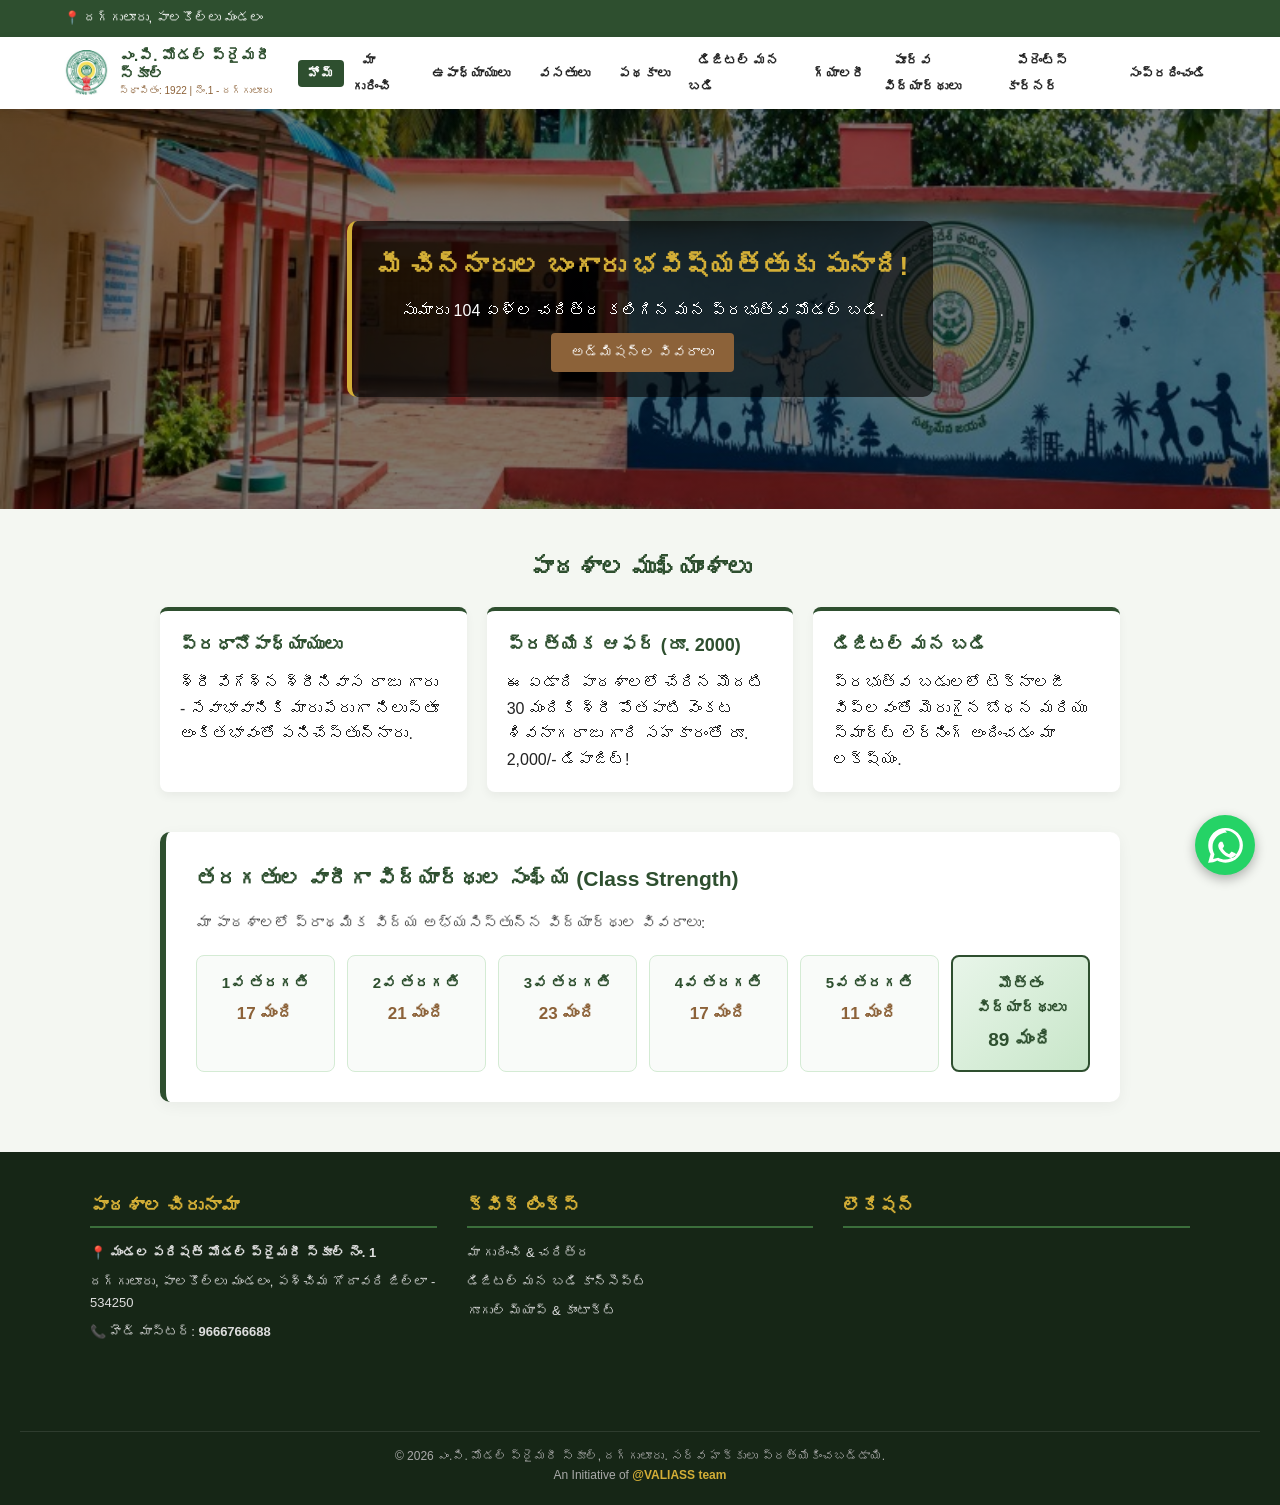
<file: index.html>
<!DOCTYPE html>
<html lang="te">
<head>
    <meta charset="UTF-8">
    <meta name="viewport" content="width=device-width, initial-scale=1.0">
    <title>మండల పరిషత్ మోడల్ ప్రైమరీ స్కూల్ - దగ్గులూరు</title>
    <link rel="icon" type="image/png" href="images/favicon.png">
    <link rel="manifest" href="manifest.json">
    <meta name="theme-color" content="#2E4F2F">
    
    <!-- Centralized CSS File -->
    <link rel="stylesheet" href="style.css">
    
    <style>
        .hero-slider { position: relative; width: 100%; height: 400px; overflow: hidden; background: #000; }
        .slide { position: absolute; width: 100%; height: 100%; opacity: 0; background-size: cover; background-position: center; display: flex; align-items: center; justify-content: center; text-align: center; color: white; transition: opacity 1s ease-in-out; }
        .slide.active { opacity: 1; }
        .slide-content { background: rgba(0, 0, 0, 0.6); padding: 25px; border-radius: 10px; max-width: 750px; border-left: 5px solid var(--gold); }
        .slide-content h2 { font-size: 26px; margin-bottom: 10px; color: var(--gold); }
        .btn { background-color: var(--accent-brown); color: white; padding: 8px 20px; border: none; border-radius: 4px; font-size: 14px; cursor: pointer; text-decoration: none; display: inline-block; margin-top: 10px; transition: opacity 0.2s; }
        .btn:hover { opacity: 0.9; }
        
        .grid-3 { display: grid; grid-template-columns: 1fr; gap: 20px; }
        @media (min-width: 768px) { .grid-3 { grid-template-columns: repeat(3, 1fr); } }
        
        .card { background: white; padding: 20px; border-radius: 8px; box-shadow: 0 4px 10px rgba(0,0,0,0.05); border-top: 4px solid var(--primary-green); }
        .card h3 { color: var(--primary-green); margin-bottom: 10px; font-size: 18px; }

        /* Class Strength Table / Cards Styling with Total Highlight */
        .strength-grid { display: grid; grid-template-columns: repeat(auto-fit, minmax(130px, 1fr)); gap: 12px; margin-top: 20px; }
        .strength-card { background: #f9fbf9; border: 1px solid #d4ebd4; padding: 15px; border-radius: 8px; text-align: center; }
        .strength-card h4 { color: var(--primary-green); font-size: 15px; margin-bottom: 5px; }
        .strength-card p { font-size: 17px; font-weight: bold; color: var(--accent-brown); margin: 0; }
        
        /* Total Highlight Card */
        .strength-card.total-card { background: linear-gradient(135deg, #e8f5e9, #c8e6c9); border: 2px solid var(--primary-green); }
        .strength-card.total-card h4 { color: var(--primary-green); font-weight: bold; }
        .strength-card.total-card p { color: var(--primary-green); font-size: 19px; }
    </style>
</head>
<body>

    <div class="hero-slider">
        <div class="slide active" style="background-image: linear-gradient(rgba(0,0,0,0.5), rgba(0,0,0,0.5)), url('images/school-banner.jpg');">
            <div class="slide-content">
                <h2>మీ చిన్నారుల బంగారు భవిష్యత్తుకు పునాది!</h2>
                <p>సుమారు 104 ఏళ్ల చరిత్ర కలిగిన మన ప్రభుత్వ మోడల్ బడి.</p>
                <a href="contact.html" class="btn">అడ్మిషన్ల వివరాలు</a>
            </div>
        </div>
        <div class="slide" style="background-image: linear-gradient(rgba(0,0,0,0.5), rgba(0,0,0,0.5)), url('images/digital-class.jpg');">
            <div class="slide-content">
                <h2>కార్పొరేట్ వసతులు & డిజిటల్ విద్య</h2>
                <p>ఎల్.ఇ.డి టీవీలు, ఆర్.ఓ ప్లాంట్ మరియు కిచెన్ గార్డెన్‌తో కూడిన ఉత్తమ వాతావరణం.</p>
                <a href="facilities.html" class="btn">ప్రత్యేకతలు చూడండి</a>
            </div>
        </div>
    </div>

    <div class="container">
        <h2 style="text-align: center; color: var(--primary-green); margin-bottom: 20px;">పాఠశాల ముఖ్యాంశాలు</h2>
        <div class="grid-3">
            <div class="card">
                <h3>ప్రధానోపాధ్యాయులు</h3>
                <p>శ్రీ వేగేశ్న శ్రీనివాస రాజు గారు - సేవాభావానికి మారుపేరుగా నిలుస్తూ అంకితభావంతో పనిచేస్తున్నారు.</p>
            </div>
            <div class="card">
                <h3>ప్రత్యేక ఆఫర్ (రూ. 2000)</h3>
                <p>ఈ ఏడాది పాఠశాలలో చేరిన మొదటి 30 మందికి శ్రీ పోతపాటి వెంకట శివనాగరాజు గారి సహకారంతో రూ. 2,000/- డిపాజిట్!</p>
            </div>
            <div class="card">
                <h3>డిజిటల్ మన బడి</h3>
                <p>ప్రభుత్వ బడులలో టెక్నాలజీ విప్లవంతో మెరుగైన బోధన మరియు స్మార్ట్ లెర్నింగ్ అందించడం మా లక్ష్యం.</p>
            </div>
        </div>

        <!-- Class Strength Details Section with Total Highlight -->
        <div class="content-box" style="margin-top: 40px;">
            <h3>తరగతుల వారీగా విద్యార్థుల సంఖ్య (Class Strength)</h3>
            <p>మా పాఠశాలలో ప్రాథమిక విద్య అభ్యసిస్తున్న విద్యార్థుల వివరాలు:</p>
            <div class="strength-grid">
                <div class="strength-card">
                    <h4>1వ తరగతి</h4>
                    <p>17 మంది</p>
                </div>
                <div class="strength-card">
                    <h4>2వ తరగతి</h4>
                    <p>21 మంది</p>
                </div>
                <div class="strength-card">
                    <h4>3వ తరగతి</h4>
                    <p>23 మంది</p>
                </div>
                <div class="strength-card">
                    <h4>4వ తరగతి</h4>
                    <p>17 మంది</p>
                </div>
                <div class="strength-card">
                    <h4>5వ తరగతి</h4>
                    <p>11 మంది</p>
                </div>
                <div class="strength-card total-card">
                    <h4>మొత్తం విద్యార్థులు</h4>
                    <p>89 మంది</p>
                </div>
            </div>
        </div>
    </div>

    <!-- Centralized Script -->
    <script src="components.js"></script>
    <script>
        let currentSlide = 0;
        const slides = document.querySelectorAll('.slide');
        function nextSlide() {
            slides[currentSlide].classList.remove('active');
            currentSlide = (currentSlide + 1) % slides.length;
            slides[currentSlide].classList.add('active');
        }
        setInterval(nextSlide, 4500);
    </script>
</body>
</html>
</file>
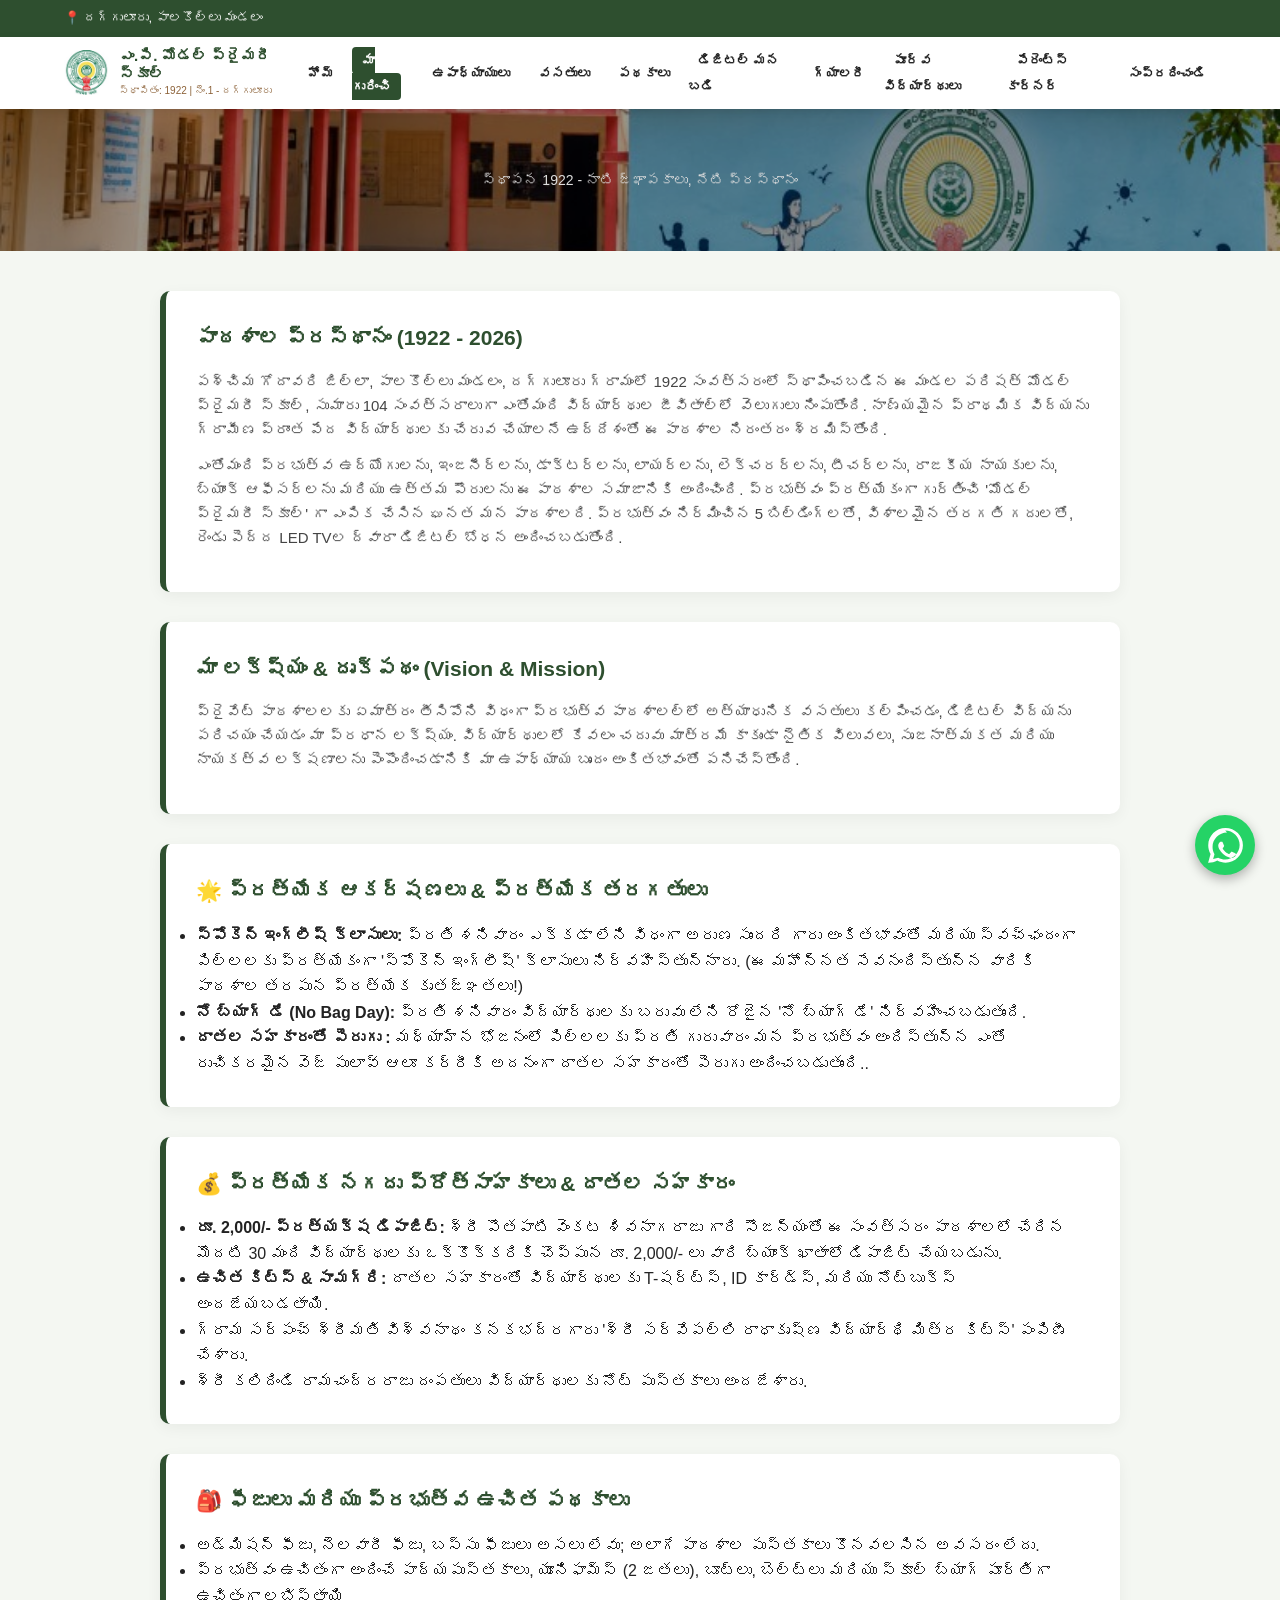
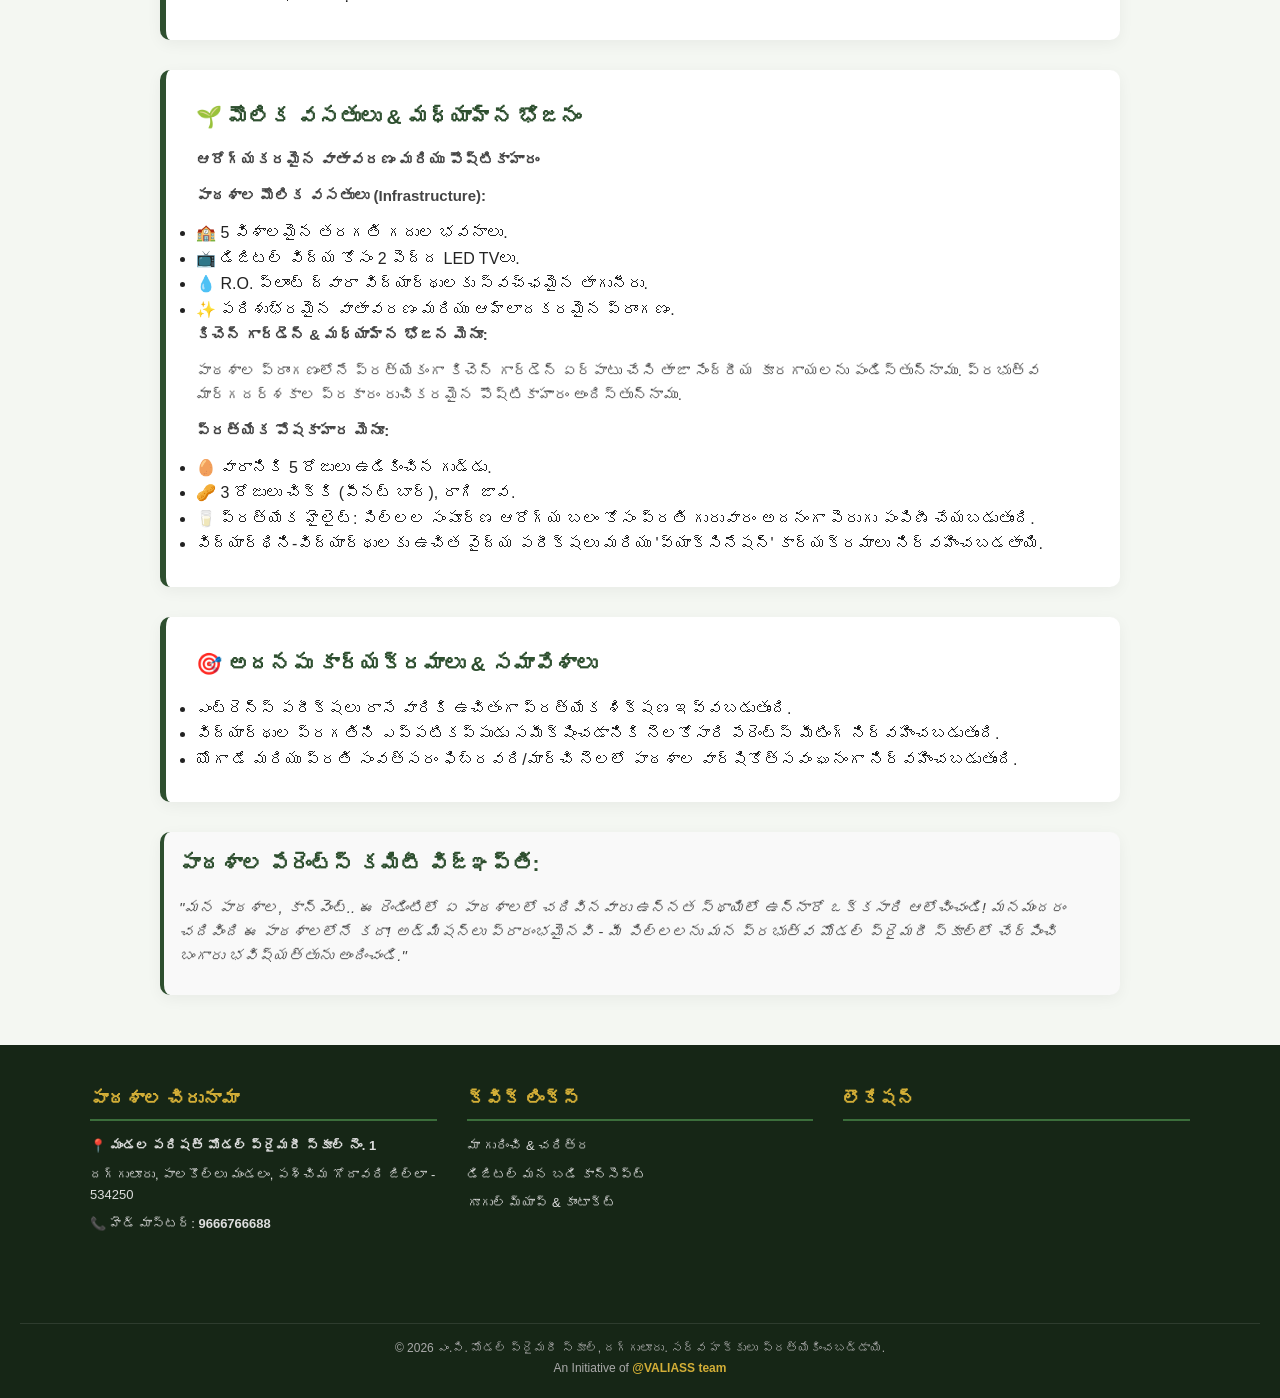
<file: about.html>
<!DOCTYPE html>
<html lang="te">
<head>
    <meta charset="UTF-8">
    <meta name="viewport" content="width=device-width, initial-scale=1.0">
    <title>మా గురించి - మండల పరిషత్ మోడల్ ప్రైమరీ స్కూల్, దగ్గులూరు</title>
    <link rel="icon" type="image/png" href="images/favicon.png">
    <link rel="manifest" href="manifest.json">
    <meta name="theme-color" content="#2E4F2F">
    <link rel="stylesheet" href="style.css">
</head>
<body>

    <div class="page-banner">
    <p>స్థాపన 1922 - నాటి జ్ఞాపకాలు, నేటి ప్రస్థానం</p>
</div>

    <div class="container">
        <div class="content-box">
            <h3>పాఠశాల ప్రస్థానం (1922 - 2026)</h3>
            <p>పశ్చిమ గోదావరి జిల్లా, పాలకొల్లు మండలం, దగ్గులూరు గ్రామంలో 1922 సంవత్సరంలో స్థాపించబడిన ఈ మండల పరిషత్ మోడల్ ప్రైమరీ స్కూల్, సుమారు 104 సంవత్సరాలుగా ఎంతోమంది విద్యార్థుల జీవితాల్లో వెలుగులు నింపుతోంది. నాణ్యమైన ప్రాథమిక విద్యను గ్రామీణ ప్రాంత పేద విద్యార్థులకు చేరువ చేయాలనే ఉద్దేశంతో ఈ పాఠశాల నిరంతరం శ్రమిస్తోంది.</p>
            <p>ఎంతోమంది ప్రభుత్వ ఉద్యోగులను, ఇంజనీర్లను, డాక్టర్లను, లాయర్లను, లెక్చరర్లను, టీచర్లను, రాజకీయ నాయకులను, బ్యాంక్ ఆఫీసర్లను మరియు ఉత్తమ పౌరులను ఈ పాఠశాల సమాజానికి అందించింది. ప్రభుత్వం ప్రత్యేకంగా గుర్తించి 'మోడల్ ప్రైమరీ స్కూల్' గా ఎంపిక చేసిన ఘనత మన పాఠశాలది. ప్రభుత్వం నిర్మించిన 5 బిల్డింగ్‌‌‌‌లతో, విశాలమైన తరగతి గదులతో, రెండు పెద్ద LED TVల ద్వారా డిజిటల్ బోధన అందించబడుతోంది.</p>
        </div>

        <div class="content-box">
            <h3>మా లక్ష్యం & దృక్పథం (Vision & Mission)</h3>
            <p>ప్రైవేట్ పాఠశాలలకు ఏమాత్రం తీసిపోని విధంగా ప్రభుత్వ పాఠశాలల్లో అత్యాధునిక వసతులు కల్పించడం, డిజిటల్ విద్యను పరిచయం చేయడం మా ప్రధాన లక్ష్యం. విద్యార్థులలో కేవలం చదువు మాత్రమే కాకుండా నైతిక విలువలు, సృజనాత్మకత మరియు నాయకత్వ లక్షణాలను పెంపొందించడానికి మా ఉపాధ్యాయ బృందం అంకితభావంతో పనిచేస్తోంది.</p>
        </div>

        <div class="content-box">
            <h3>🌟 ప్రత్యేక ఆకర్షణలు & ప్రత్యేక తరగతులు</h3>
            <ul>
                <li><strong>స్పోకెన్ ఇంగ్లీష్ క్లాసులు:</strong> ప్రతి శనివారం ఎక్కడా లేని విధంగా అరుణ సుందరి గారు అంకితభావంతో మరియు స్వచ్ఛందంగా పిల్లలకు ప్రత్యేకంగా 'స్పోకెన్ ఇంగ్లీష్' క్లాసులు నిర్వహిస్తున్నారు. (ఈ మహోన్నత సేవనందిస్తున్న వారికి పాఠశాల తరపున ప్రత్యేక కృతజ్ఞతలు!)</li>
                <li><strong>నో బ్యాగ్ డే (No Bag Day):</strong> ప్రతి శనివారం విద్యార్థులకు బరువు లేని రోజైన 'నో బ్యాగ్ డే' నిర్వహించబడుతుంది.</li>
                <li><strong>దాతల సహకారంతో పెరుగు :</strong> మధ్యాహ్న భోజనంలో పిల్లలకు ప్రతి గురువారం  మన ప్రభుత్వం అందిస్తున్న ఎంతో రుచికరమైన వెజ్ పులావ్ ఆలూ కర్రీకి అదనంగా దాతల సహకారంతో పెరుగు అందించబడుతుంది..</li>
            </ul>
        </div>

        <div class="content-box">
            <h3>💰 ప్రత్యేక నగదు ప్రోత్సాహకాలు & దాతల సహకారం</h3>
            <ul>
                <li><strong>రూ. 2,000/- ప్రత్యక్ష డిపాజిట్:</strong> శ్రీ పొతపాటి వెంకట శివనాగరాజు గారి సౌజన్యంతో ఈ సంవత్సరం పాఠశాలలో చేరిన మొదటి 30 మంది విద్యార్థులకు ఒక్కొక్కరికి చొప్పున రూ. 2,000/- లు వారి బ్యాంక్ ఖాతాలో డిపాజిట్ చేయబడును.</li>
                <li><strong>ఉచిత కిట్స్ & సామగ్రి:</strong> దాతల సహకారంతో విద్యార్థులకు T-షర్ట్స్, ID కార్డ్స్, మరియు నోట్‌బుక్స్ అందజేయబడతాయి.</li>
                <li>గ్రామ సర్పంచ్ శ్రీమతి విశ్వనాథం కనకభద్రగారు 'శ్రీ సర్వేపల్లి రాధాకృష్ణ విద్యార్థి మిత్ర కిట్స్' పంపిణీ చేశారు.</li>
                <li>శ్రీ కలిదిండి రామచంద్రరాజు దంపతులు విద్యార్థులకు నోట్ పుస్తకాలు అందజేశారు.</li>
            </ul>
        </div>

        <div class="content-box">
            <h3>🎒 ఫీజులు మరియు ప్రభుత్వ ఉచిత పథకాలు</h3>
            <ul>
                <li>అడ్మిషన్ ఫీజు, నెలవారీ ఫీజు, బస్సు ఫీజులు అసలు లేవు; అలాగే పాఠశాల పుస్తకాలు కొనవలసిన అవసరం లేదు.</li>
                <li>ప్రభుత్వం ఉచితంగా అందించే పాఠ్యపుస్తకాలు, యూనిఫామ్స్ (2 జతలు), బూట్లు, బెల్ట్లు మరియు స్కూల్ బ్యాగ్ పూర్తిగా ఉచితంగా లభిస్తాయి.</li>
            </ul>
        </div>

        <div class="content-box">
            <h3>🌱 మౌలిక వసతులు & మధ్యాహ్న భోజనం</h3>
            <p><strong>ఆరోగ్యకరమైన వాతావరణం మరియు పౌష్టికాహారం</strong></p>
            
            <p><strong>పాఠశాల మౌలిక వసతులు (Infrastructure):</strong></p>
            <ul>
                <li>🏫 5 విశాలమైన తరగతి గదుల భవనాలు.</li>
                <li>📺 డిజిటల్ విద్య కోసం 2 పెద్ద LED TVలు.</li>
                <li>💧 R.O. ప్లాంట్ ద్వారా విద్యార్థులకు స్వచ్ఛమైన తాగునీరు.</li>
                <li>✨ పరిశుభ్రమైన వాతావరణం మరియు ఆహ్లాదకరమైన ప్రాంగణం.</li>
            </ul>

            <p><strong>కిచెన్ గార్డెన్ & మధ్యాహ్న భోజన మెనూ:</strong></p>
            <p>పాఠశాల ప్రాంగణంలోనే ప్రత్యేకంగా కిచెన్ గార్డెన్ ఏర్పాటు చేసి తాజా సేంద్రీయ కూరగాయలను పండిస్తున్నాము. ప్రభుత్వ మార్గదర్శకాల ప్రకారం రుచికరమైన పౌష్టికాహారం అందిస్తున్నాము.</p>
            
            <p><strong>ప్రత్యేక పోషకాహార మెనూ:</strong></p>
            <ul>
                <li>🥚 వారానికి 5 రోజులు ఉడికించిన గుడ్డు.</li>
                <li>🥜 3 రోజులు చిక్కి (పీనట్ బార్), రాగి జావ.</li>
                <li>🥛 ప్రత్యేక హైలైట్: పిల్లల సంపూర్ణ ఆరోగ్య బలం కోసం ప్రతి గురువారం అదనంగా పెరుగు పంపిణీ చేయబడుతుంది.</li>
                <li>విద్యార్థిని-విద్యార్థులకు ఉచిత వైద్య పరీక్షలు మరియు 'వ్యాక్సినేషన్' కార్యక్రమాలు నిర్వహించబడతాయి.</li>
            </ul>
        </div>

        <div class="content-box">
            <h3>🎯 అదనపు కార్యక్రమాలు & సమావేశాలు</h3>
            <ul>
                <li>ఎంట్రెన్స్ పరీక్షలు రాసే వారికి ఉచితంగా ప్రత్యేక శిక్షణ ఇవ్వబడుతుంది.</li>
                <li>విద్యార్థుల ప్రగతిని ఎప్పటికప్పుడు సమీక్షించడానికి నెలకోసారి పేరెంట్స్ మీటింగ్ నిర్వహించబడుతుంది.</li>
                <li>యోగా డే మరియు ప్రతి సంవత్సరం ఫిబ్రవరి/మార్చి నెలలో పాఠశాల వార్షికోత్సవం ఘనంగా నిర్వహించబడుతుంది.</li>
            </ul>
        </div>

        <div class="content-box" style="background-color: #f9f9f9; border-left: 4px solid #2E4F2F; padding: 15px; margin-top: 20px;">
            <h3>పాఠశాల పేరెంట్స్ కమిటీ విజ్ఞప్తి:</h3>
            <p><em>"మన పాఠశాల, కాన్వెంట్.. ఈ రెండింటిలో ఏ పాఠశాలలో చదివినవారు ఉన్నత స్థాయిలో ఉన్నారో ఒక్కసారి ఆలోచించండి! మనమందరం చదివింది ఈ పాఠశాలలోనే కదా! అడ్మిషన్లు ప్రారంభమైనవి - మీ పిల్లలను మన ప్రభుత్వ మోడల్ ప్రైమరీ స్కూల్‌లో చేర్పించి బంగారు భవిష్యత్తును అందించండి."</em></p>
        </div>
    </div>

    <script src="components.js"></script>
</body>
</html>
</file>
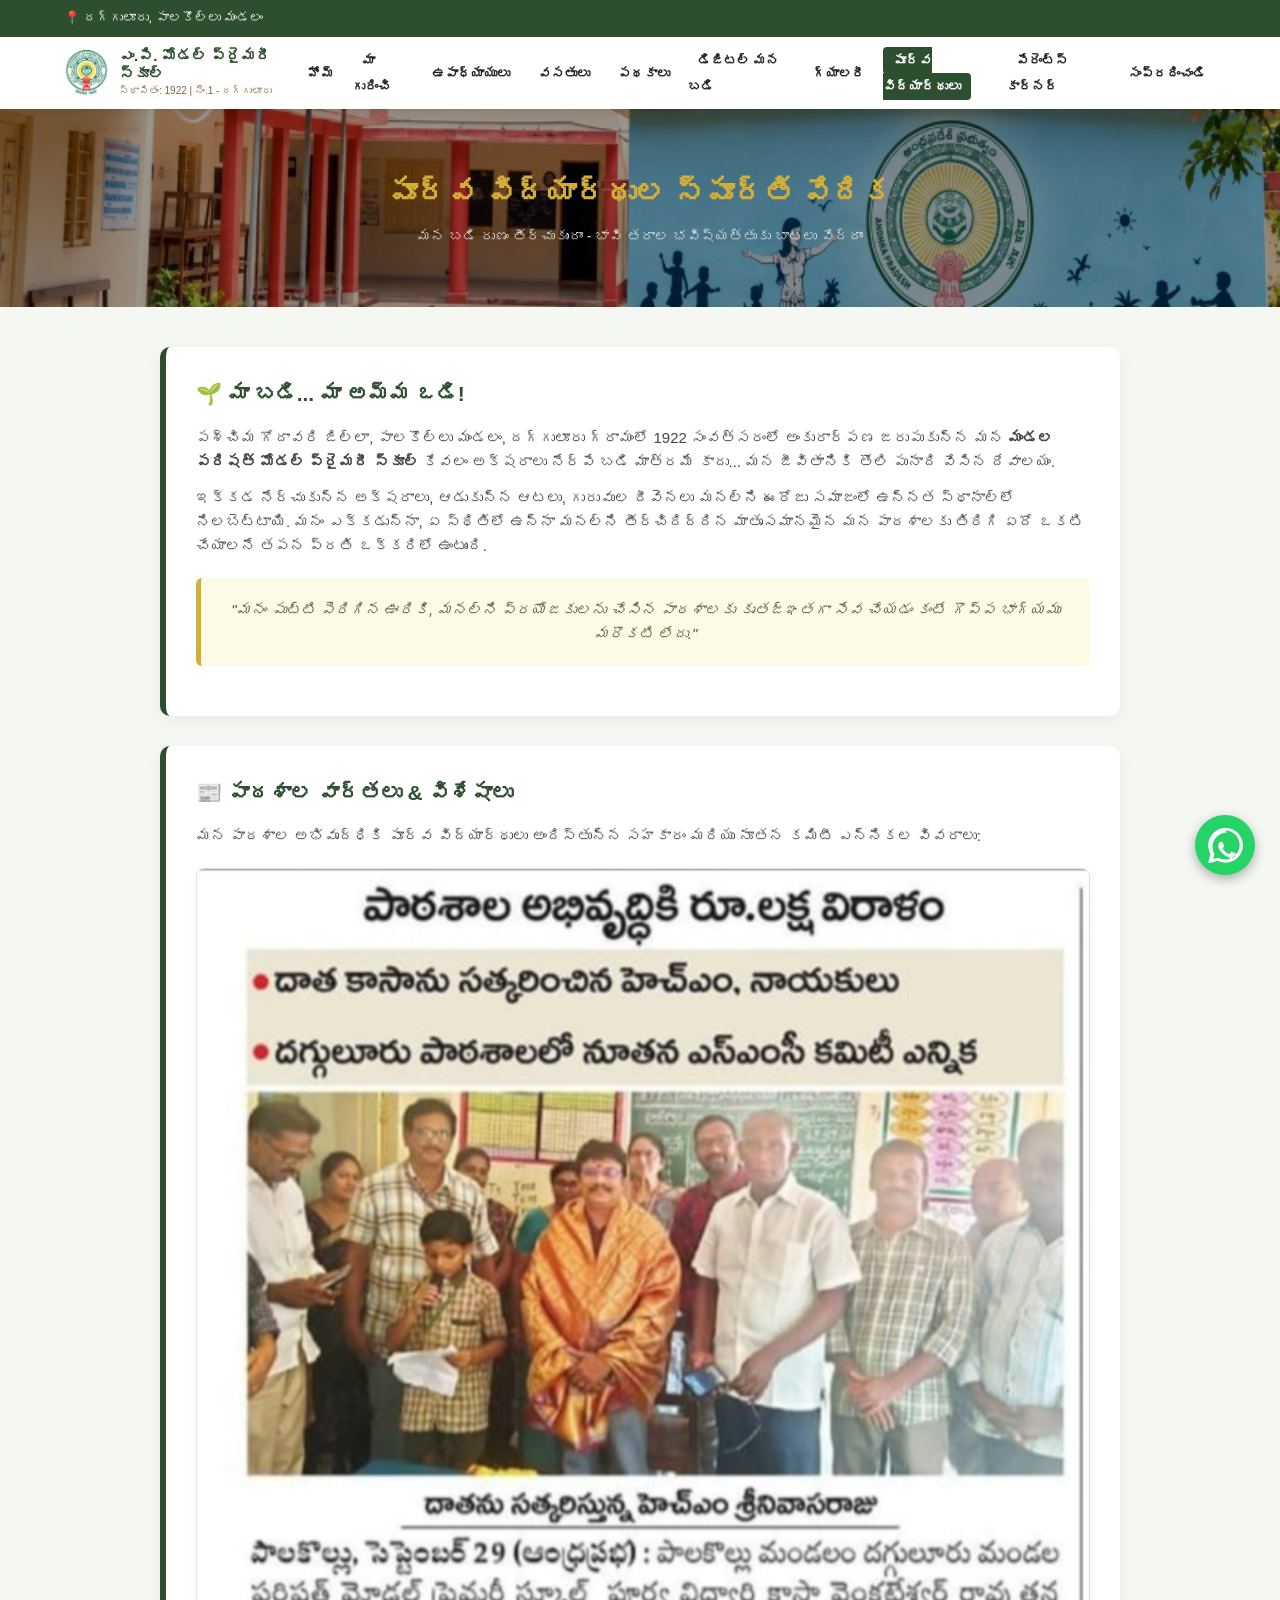
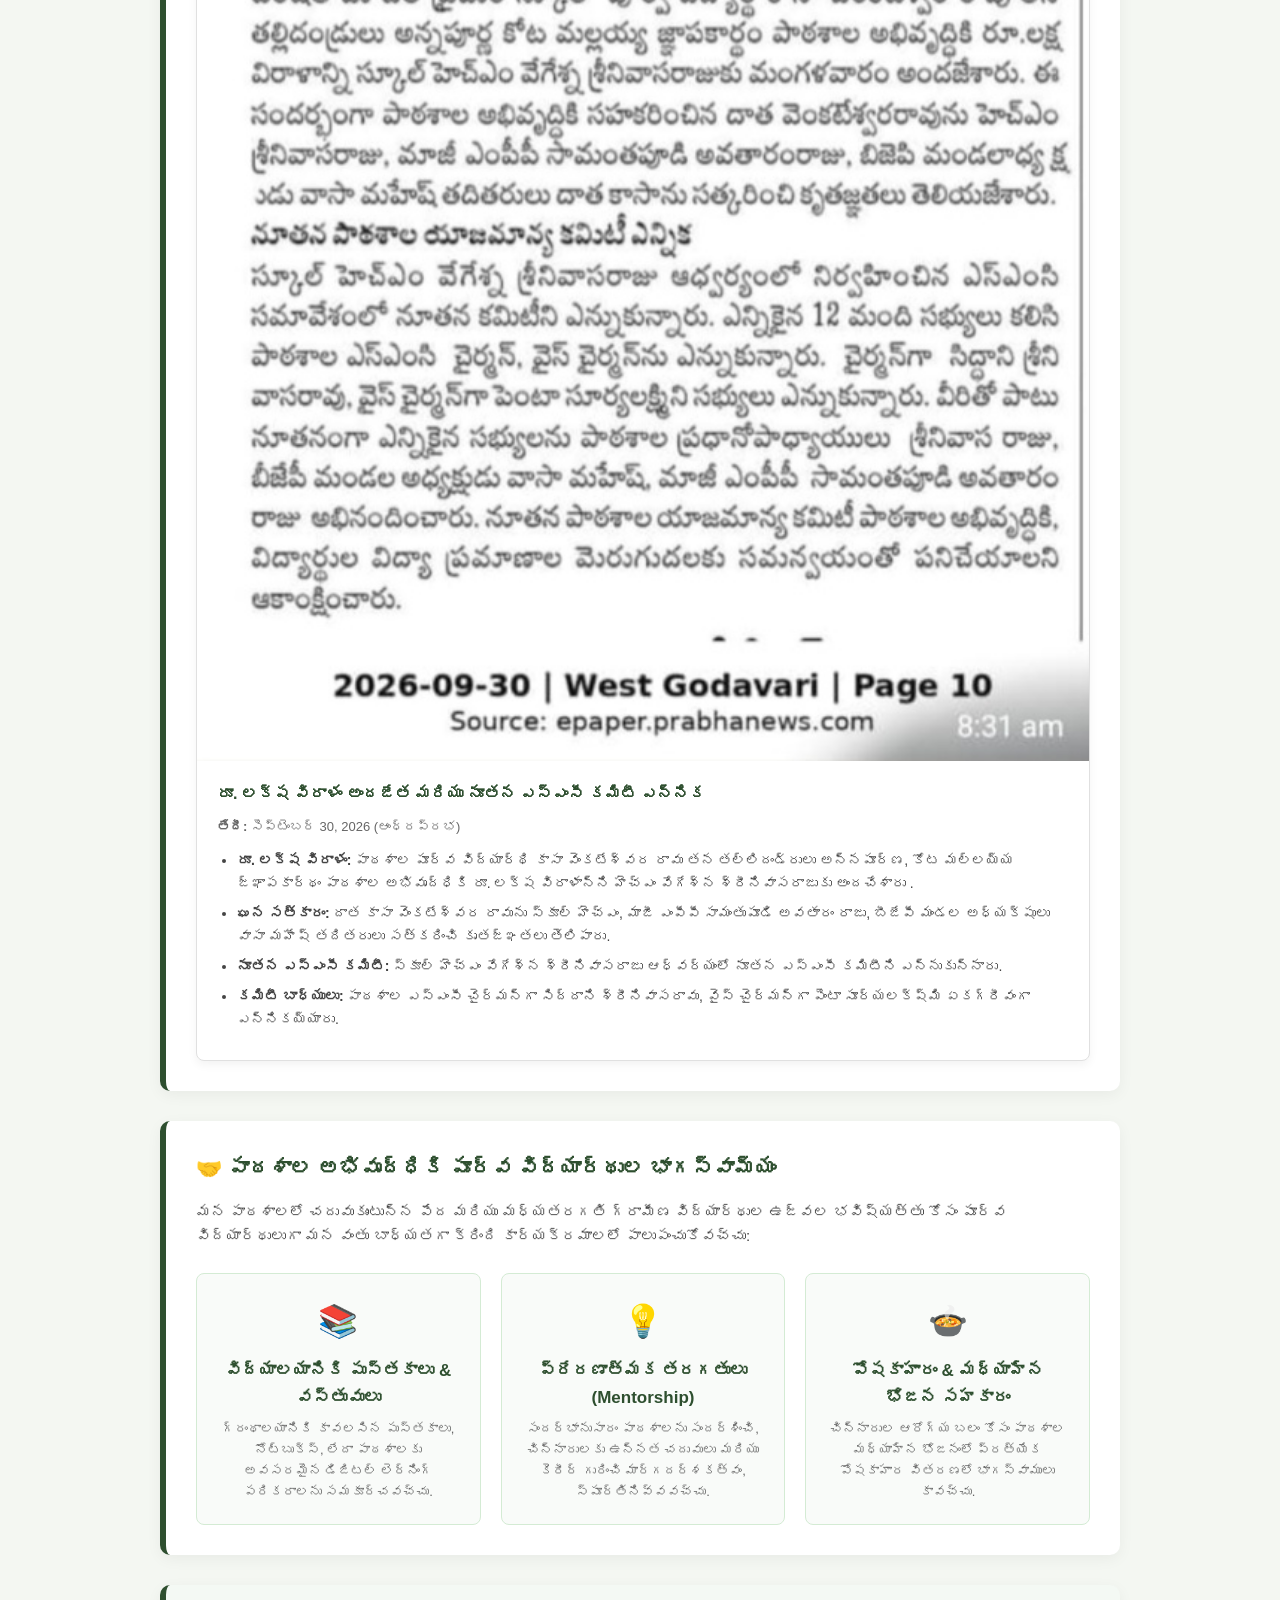
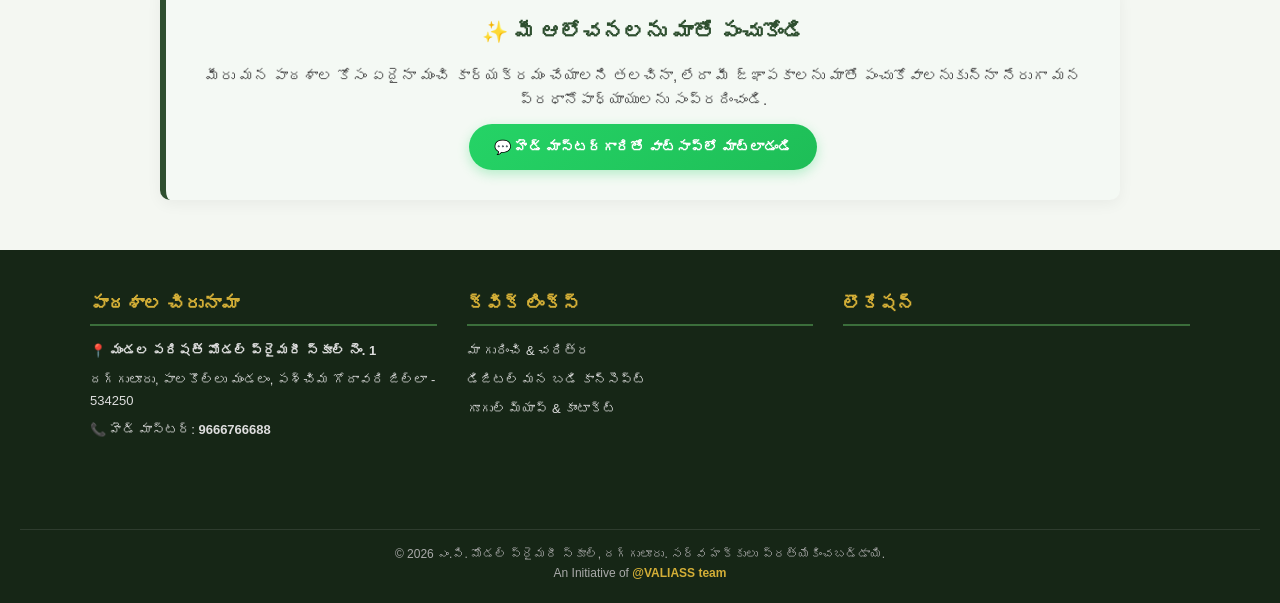
<file: alumni.html>
<!DOCTYPE html>
<html lang="te">
<head>
    <meta charset="UTF-8">
    <meta name="viewport" content="width=device-width, initial-scale=1.0">
    <title>పూర్వ విద్యార్థులు - మండల పరిషత్ మోడల్ ప్రైమరీ స్కూల్, దగ్గులూరు</title>
    <link rel="icon" type="image/png" href="images/favicon.png">
    <link rel="manifest" href="manifest.json">
    <meta name="theme-color" content="#2E4F2F">
    <link rel="stylesheet" href="style.css">
    <style>
        .quote-box { background: #fdfae5; border-left: 5px solid var(--gold); padding: 20px; border-radius: 6px; margin: 20px 0; font-style: italic; color: #553; font-size: 15px; text-align: center; }
        .grid-cards { display: grid; grid-template-columns: repeat(auto-fit, minmax(260px, 1fr)); gap: 20px; margin-top: 25px; }
        .action-card { background: #f9fbf9; border: 1px solid #d4ebd4; padding: 22px; border-radius: 8px; text-align: center; transition: transform 0.2s; }
        .action-card:hover { transform: translateY(-4px); }
        .action-icon { font-size: 32px; margin-bottom: 10px; }
        .action-card h4 { color: var(--primary-green); margin-bottom: 8px; font-size: 17px; }
        .action-card p { font-size: 13px; color: #666; margin-bottom: 0; text-align: center; }
        .connect-btn { background: linear-gradient(135deg, #25D366, #1ebe57); color: white; border: none; padding: 12px 25px; border-radius: 25px; font-size: 14px; font-weight: bold; cursor: pointer; text-decoration: none; display: inline-flex; align-items: center; gap: 8px; box-shadow: 0 4px 12px rgba(37,211,102,0.3); transition: opacity 0.2s; }
        .connect-btn:hover { opacity: 0.92; }
        .news-card { background: #fff; border: 1px solid #e0e0e0; border-radius: 8px; overflow: hidden; margin-top: 20px; box-shadow: 0 4px 10px rgba(0,0,0,0.05); }
        .news-card img { width: 100%; height: auto; display: block; }
        .news-content { padding: 20px; }
        .news-content ul { padding-left: 20px; margin: 10px 0; color: #444; }
        .news-content li { margin-bottom: 8px; font-size: 14px; }
    </style>
</head>
<body>

    <div class="page-banner">
        <h2>పూర్వ విద్యార్థుల స్పూర్తి వేదిక</h2>
        <p>మన బడి రుణం తీర్చుకుందాం - భావి తరాల భవిష్యత్తుకు బాటలు వేద్దాం</p>
    </div>

    <div class="container">
        <div class="content-box">
            <h3>🌱 మా బడి... మా అమ్మ ఒడి!</h3>
            <p>పశ్చిమ గోదావరి జిల్లా, పాలకొల్లు మండలం, దగ్గులూరు గ్రామంలో 1922 సంవత్సరంలో అంకురార్పణ జరుపుకున్న మన <strong>మండల పరిషత్ మోడల్ ప్రైమరీ స్కూల్</strong> కేవలం అక్షరాలు నేర్పే బడి మాత్రమే కాదు... మన జీవితానికి తొలి పునాది వేసిన దేవాలయం.</p>
            <p>ఇక్కడ నేర్చుకున్న అక్షరాలు, ఆడుకున్న ఆటలు, గురువుల దీవెనలు మనల్ని ఈరోజు సమాజంలో ఉన్నత స్థానాల్లో నిలబెట్టాయి. మనం ఎక్కడున్నా, ఏ స్థితిలో ఉన్నా మనల్ని తీర్చిదిద్దిన మాతృసమానమైన మన పాఠశాలకు తిరిగి ఏదో ఒకటి చేయాలనే తపన ప్రతి ఒక్కరిలో ఉంటుంది.</p>
            <div class="quote-box">
                "మనం పుట్టి పెరిగిన ఊరికి, మనల్ని ప్రయోజకులను చేసిన పాఠశాలకు కృతజ్ఞతగా సేవ చేయడం కంటే గొప్ప భాగ్యము మరొకటి లేదు."
            </div>
        </div>

        <!-- తాజా వార్తలు / విరాళం మరియు ఎస్‌ఎంసీ కమిటీ సెక్షన్ -->
        <div class="content-box">
            <h3>📰 పాఠశాల వార్తలు & విశేషాలు</h3>
            <p>మన పాఠశాల అభివృద్ధికి పూర్వ విద్యార్థులు అందిస్తున్న సహకారం మరియు నూతన కమిటీ ఎన్నికల వివరాలు:</p>
            
            <div class="news-card">
                <img src="images/school-news.jpg" alt="పాశశాల అభివృద్ధికి విరాళం మరియు ఎస్‌ఎంసీ కమిటీ ఎన్నికల వార్త క్లిప్పింగ్">
                <div class="news-content">
                    <h4 style="color: var(--primary-green); margin-bottom: 10px;">రూ. లక్ష విరాళం అందజేత మరియు నూతన ఎస్‌ఎంసీ కమిటీ ఎన్నిక</h4>
                    <p style="font-size: 13px; color: #666; margin-bottom: 12px;"><strong>తేదీ:</strong> సెప్టెంబర్ 30, 2026 (ఆంధ్రప్రభ)</p>
                    <ul>
                        <li><strong>రూ. లక్ష విరాళం:</strong> పాఠశాల పూర్వ విద్యార్థి కాసా వెంకటేశ్వర రావు తన తల్లిదండ్రులు అన్నపూర్ణ, కోట మల్లయ్య జ్ఞాపకార్థం పాఠశాల అభివృద్ధికి రూ. లక్ష విరాళాన్ని హెచ్‌ఎం వేగేశ్న శ్రీనివాసరాజుకు అందచేశారు .</li>
                        <li><strong>ఘన సత్కారం:</strong> దాత కాసా వెంకటేశ్వర రావును స్కూల్ హెచ్‌ఎం, మాజీ ఎంపీపీ సామంతుపూడి అవతారం రాజు, బీజేపీ మండల అధ్యక్షులు వాసా మహేష్ తదితరులు సత్కరించి కృతజ్ఞతలు తెలిపారు.</li>
                        <li><strong>నూతన ఎస్‌ఎంసీ కమిటీ:</strong> స్కూల్ హెచ్‌ఎం వేగేశ్న శ్రీనివాసరాజు ఆధ్వర్యంలో నూతన ఎస్‌ఎంసీ కమిటీని ఎన్నుకున్నారు.</li>
                        <li><strong>కమిటీ బాధ్యులు:</strong> పాఠశాల ఎస్‌ఎంసీ చైర్మన్‌గా సిద్దాని శ్రీనివాసరావు, వైస్ చైర్మన్‌గా పెంటా సూర్యలక్ష్మి ఏకగ్రీవంగా ఎన్నికయ్యారు.</li>
                    </ul>
                </div>
            </div>
        </div>

        <div class="content-box">
            <h3>🤝 పాఠశాల అభివృద్ధికి పూర్వ విద్యార్థుల భాగస్వామ్యం</h3>
            <p>మన పాఠశాలలో చదువుకుంటున్న పేద మరియు మధ్యతరగతి గ్రామీణ విద్యార్థుల ఉజ్వల భవిష్యత్తు కోసం పూర్వ విద్యార్థులుగా మన వంతు బాధ్యతగా క్రింది కార్యక్రమాలలో పాలుపంచుకోవచ్చు:</p>
            <div class="grid-cards">
                <div class="action-card">
                    <div class="action-icon">📚</div>
                    <h4>విద్యాలయానికి పుస్తకాలు & వస్తువులు</h4>
                    <p>గ్రంథాలయానికి కావలసిన పుస్తకాలు, నోట్‌బుక్స్, లేదా పాఠశాలకు అవసరమైన డిజిటల్ లెర్నింగ్ పరికరాలను సమకూర్చవచ్చు.</p>
                </div>
                <div class="action-card">
                    <div class="action-icon">💡</div>
                    <h4>ప్రేరణాత్మక తరగతులు (Mentorship)</h4>
                    <p>సందర్భానుసారం పాఠశాలను సందర్శించి, చిన్నారులకు ఉన్నత చదువులు మరియు కెరీర్ గురించి మార్గదర్శకత్వం, స్పూర్తినివ్వవచ్చు.</p>
                </div>
                <div class="action-card">
                    <div class="action-icon">🍲</div>
                    <h4>పోషకాహారం & మధ్యాహ్న భోజన సహకారం</h4>
                    <p>చిన్నారుల ఆరోగ్య బలం కోసం పాఠశాల మధ్యాహ్న భోజనంలో ప్రత్యేక పోషకాహార వితరణలో భాగస్వాములు కావచ్చు.</p>
                </div>
            </div>
        </div>

        <div class="content-box" style="text-align: center; background: #f4f9f4;">
            <h3>✨ మీ ఆలోచనలను మాతో పంచుకోండి</h3>
            <p>మీరు మన పాఠశాల కోసం ఏదైనా మంచి కార్యక్రమం చేయాలని తలచినా, లేదా మీ జ్ఞాపకాలను మాతో పంచుకోవాలనుకున్నా నేరుగా మన ప్రధానోపాధ్యాయులను సంప్రదించండి.</p>
            <a href="https://wa.me/919666766688?text=నమస్కారం సర్, నేను మన దగ్గులూరు స్కూల్ పూర్వ విద్యార్థిని. స్కూల్ కోసం..." class="connect-btn" target="_blank">
                💬 హెడ్ మాస్టర్‌‌గారితో వాట్సాప్‌లో మాట్లాడండి
            </a>
        </div>
    </div>

    <script src="components.js"></script>
</body>
</html>
</file>
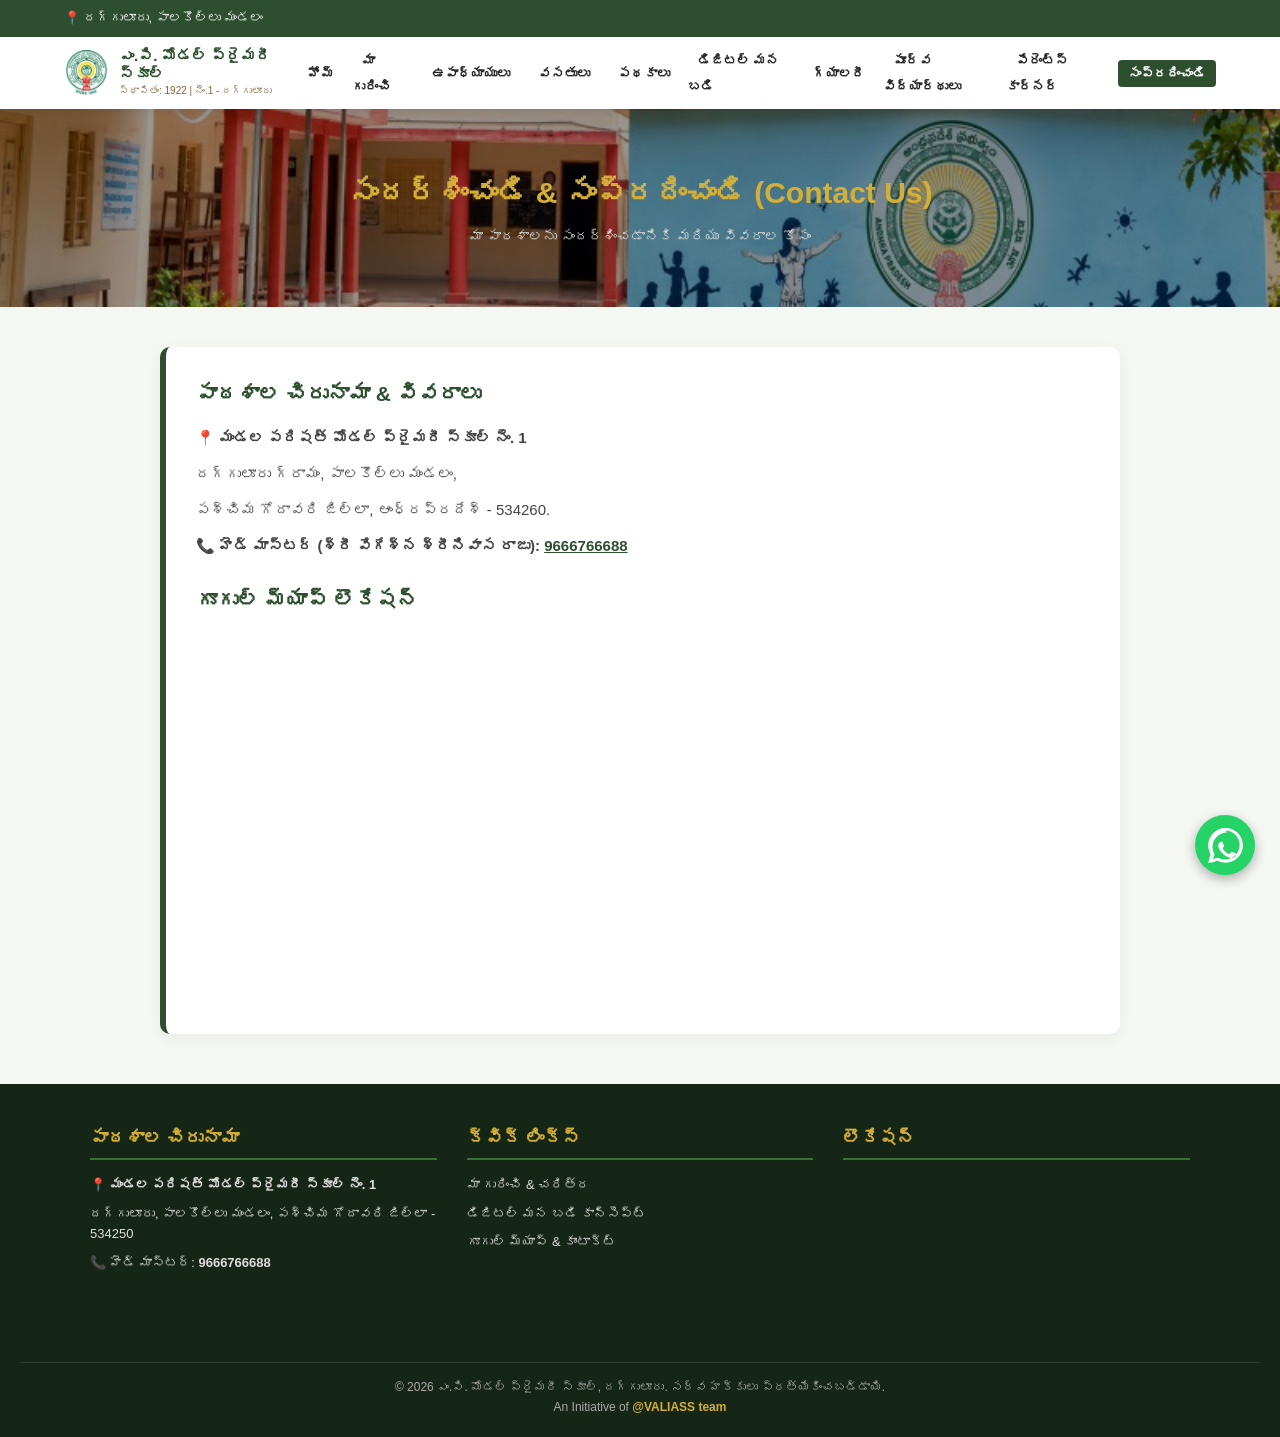
<file: contact.html>
<!DOCTYPE html>
<html lang="te">
<head>
    <meta charset="UTF-8">
    <meta name="viewport" content="width=device-width, initial-scale=1.0">
    <title>సంప్రదించండి - మండల పరిషత్ మోడల్ ప్రైమరీ స్కూల్, దగ్గులూరు</title>
    <link rel="icon" type="image/png" href="images/favicon.png">
    <link rel="manifest" href="manifest.json">
    <meta name="theme-color" content="#2E4F2F">
    <link rel="stylesheet" href="style.css">
    <style>
        .map-large { width: 100%; height: 350px; border: none; border-radius: 8px; margin-top: 15px; }
    </style>
</head>
<body>

    <div class="page-banner">
        <h2>సందర్శించండి & సంప్రదించండి (Contact Us)</h2>
        <p>మా పాఠశాలను సందర్శించడానికి మరియు వివరాల కోసం</p>
    </div>

    <div class="container">
        <div class="content-box">
            <h3>పాఠశాల చిరునామా & వివరాలు</h3>
            <p>📍 <strong>మండల పరిషత్ మోడల్ ప్రైమరీ స్కూల్ నెం. 1</strong></p>
            <p>దగ్గులూరు గ్రామం, పాలకొల్లు మండలం,</p>
            <p>పశ్చిమ గోదావరి జిల్లా, ఆంధ్రప్రదేశ్ - 534260.</p>
            <p>📞 <strong>హెడ్ మాస్టర్ (శ్రీ వేగేశ్న శ్రీనివాస రాజు):</strong> <a href="tel:9666766688" style="color:var(--primary-green); font-weight:bold;">9666766688</a></p>
            <h3 style="margin-top: 25px;">గూగుల్ మ్యాప్ లొకేషన్</h3>
            <iframe class="map-large" src="https://www.google.com/maps/embed?pb=!1m18!1m12!1m3!1d3824.948050016019!2d81.66499657505977!3d16.528720126973397!2m3!1f0!2f0!3f0!3m2!1i1024!2i768!4f13.1!3m3!1m2!1s0x3a37d1134e74c66d%3A0x55708d80a13e87f2!2sMPPS%20NO%20%3A%201%20SCHOOL!5e0!3m2!1sen!2sin!4v1791197584994!5m2!1sen!2sin" style="border:0;" allowfullscreen="" loading="lazy" referrerpolicy="strict-origin-when-cross-origin"></iframe>
        </div>
    </div>

    <script src="components.js"></script>
</body>
</html>
</file>
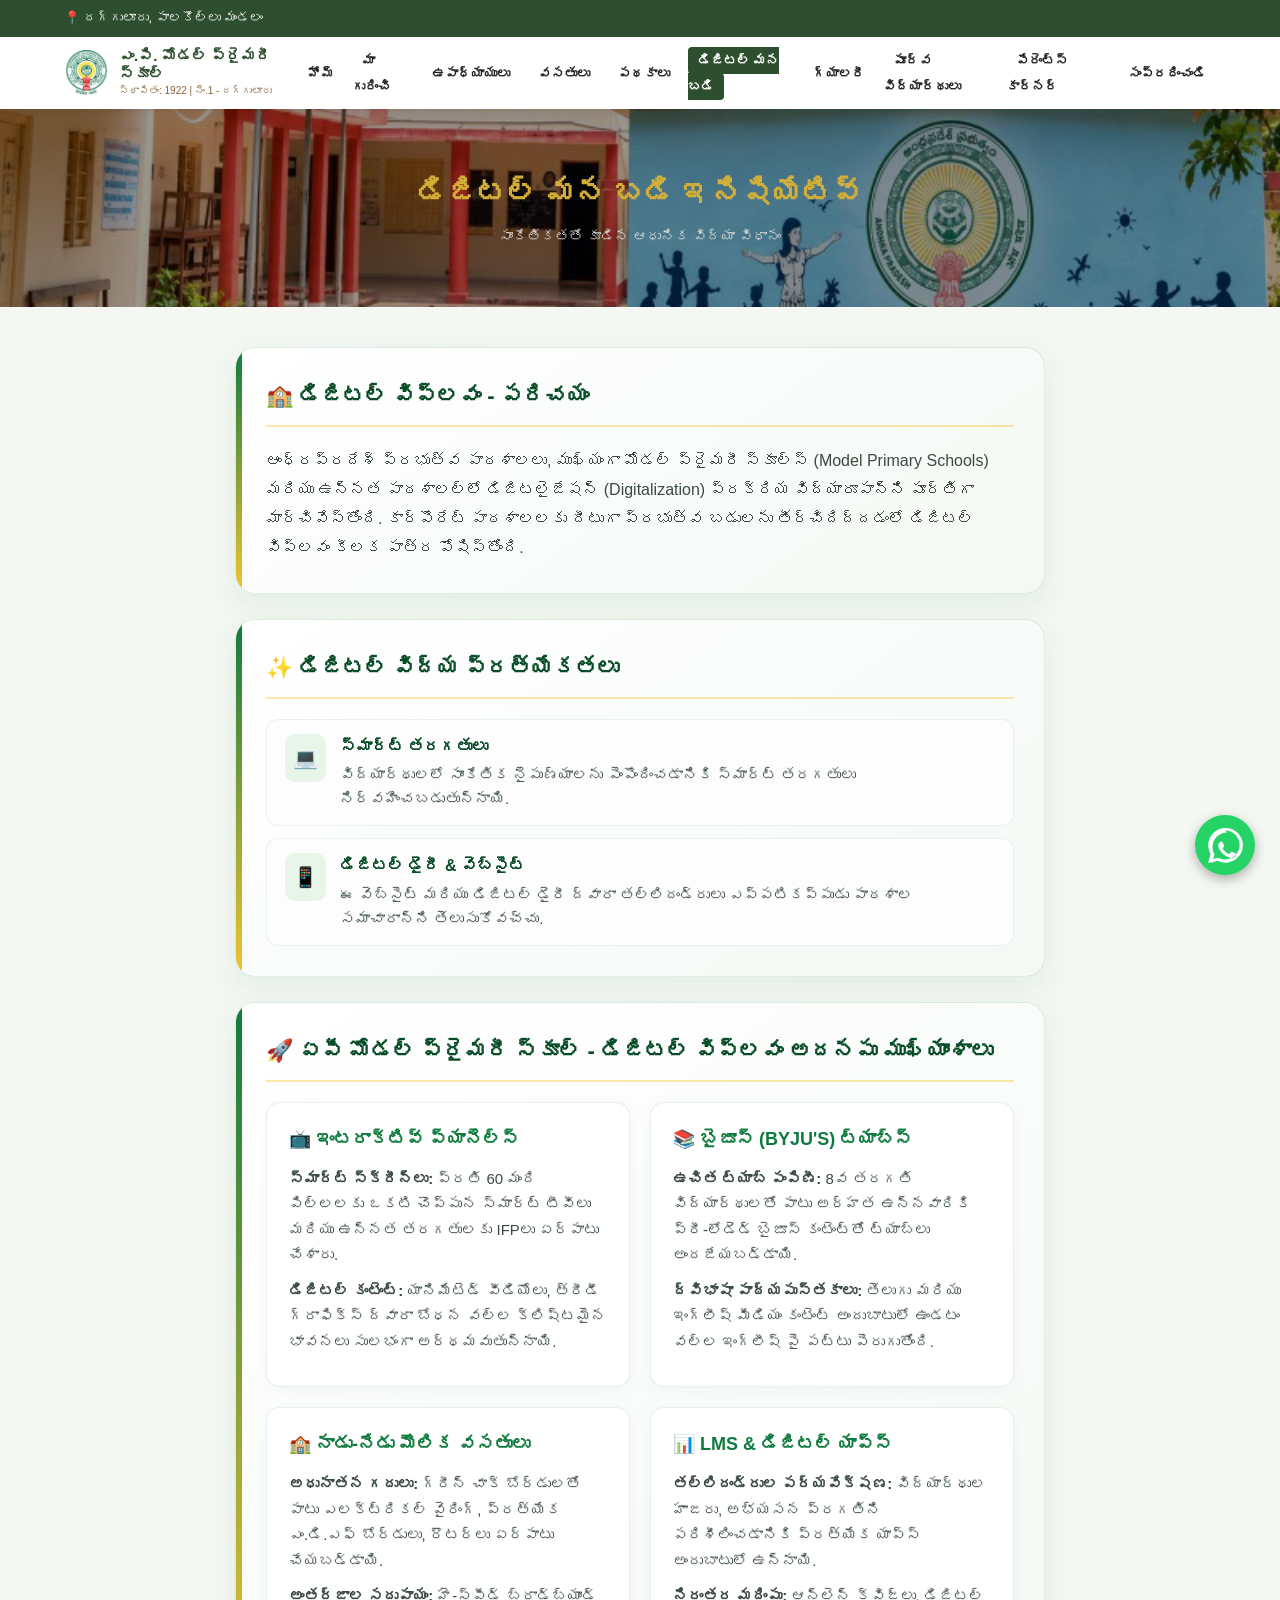
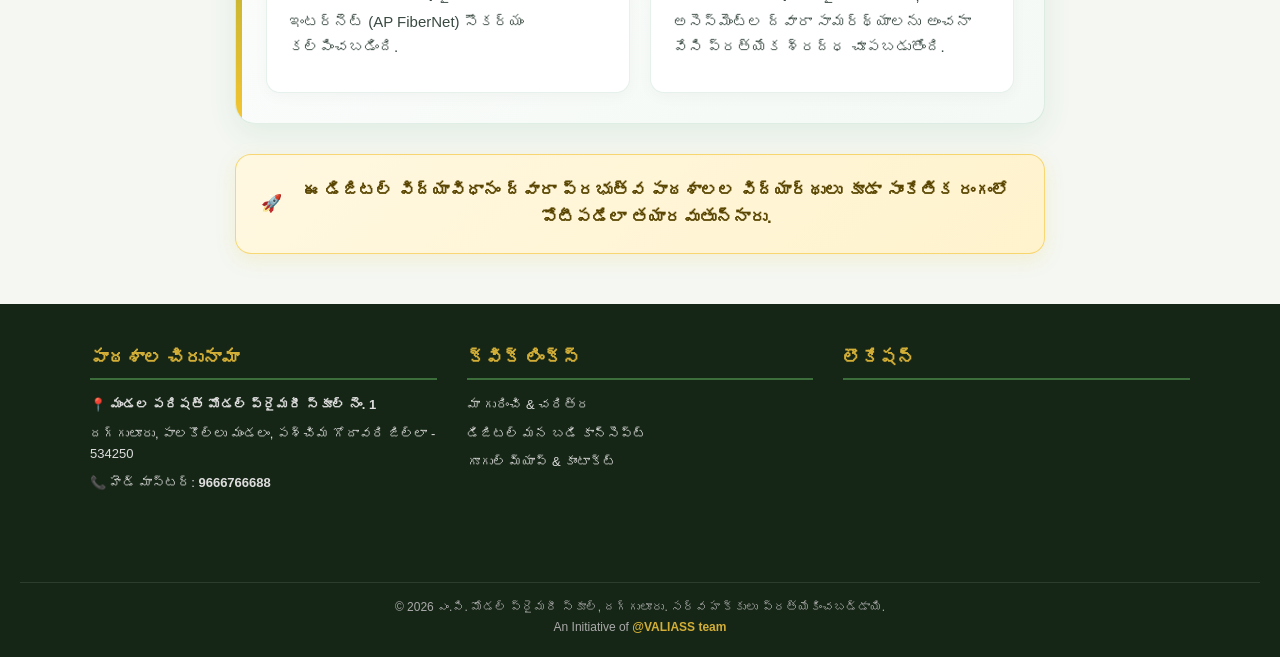
<file: digital-mana-badi.html>
<!DOCTYPE html>
<html lang="te">
<head>
    <meta charset="UTF-8">
    <meta name="viewport" content="width=device-width, initial-scale=1.0">
    <title>డిజిటల్ మన బడి - మండల పరిషత్ మోడల్ ప్రైమరీ స్కూల్, దగ్గులూరు</title>
    <link rel="icon" type="image/png" href="images/favicon.png">
    <link rel="manifest" href="manifest.json">
    <meta name="theme-color" content="#2E4F2F">
    <link rel="stylesheet" href="style.css">
    <style>
        /* అదనపు ప్రీమియం డేటా ప్రెజెంటేషన్ స్టైల్స్ */
        .premium-container {
            max-width: 850px;
            margin: 40px auto;
            padding: 0 20px;
        }

        .data-card {
            background: linear-gradient(145deg, #ffffff, #f4f9f5);
            border-radius: 20px;
            padding: 30px;
            box-shadow: 0 10px 30px rgba(14, 123, 62, 0.08);
            border: 1px solid rgba(14, 123, 62, 0.12);
            margin-bottom: 25px;
            position: relative;
            overflow: hidden;
        }

        .data-card::before {
            content: '';
            position: absolute;
            top: 0;
            left: 0;
            width: 6px;
            height: 100%;
            background: linear-gradient(to bottom, #0E7B3E, #F4C430);
        }

        .data-card h3 {
            color: #084C27;
            font-size: 22px;
            margin-top: 0;
            margin-bottom: 20px;
            display: flex;
            align-items: center;
            gap: 12px;
            border-bottom: 2px solid rgba(244, 196, 48, 0.4);
            padding-bottom: 12px;
        }

        .feature-grid-modern {
            display: grid;
            grid-template-columns: repeat(auto-fit, minmax(340px, 1fr));
            gap: 20px;
            margin-top: 20px;
        }

        .sub-feature-card {
            background: #ffffff;
            border-radius: 14px;
            padding: 22px;
            border: 1px solid rgba(14, 123, 62, 0.1);
            box-shadow: 0 4px 15px rgba(0, 0, 0, 0.03);
            transition: transform 0.3s ease, box-shadow 0.3s ease;
        }

        .sub-feature-card:hover {
            transform: translateY(-4px);
            box-shadow: 0 8px 25px rgba(14, 123, 62, 0.12);
            border-color: rgba(14, 123, 62, 0.3);
        }

        .sub-feature-card h4 {
            margin: 0 0 12px 0;
            color: #0E7B3E;
            font-size: 18px;
            display: flex;
            align-items: center;
            gap: 10px;
        }

        .sub-feature-card p {
            margin: 10px 0;
            font-size: 15px;
            color: #3A4A42;
            line-height: 1.7;
        }

        .highlight-pill-box {
            background: linear-gradient(135deg, #FFF8E1, #FFF3CD);
            border: 1px solid rgba(244, 196, 48, 0.6);
            border-radius: 16px;
            padding: 22px 25px;
            text-align: center;
            font-size: 17px;
            font-weight: 600;
            color: #594500;
            box-shadow: 0 6px 20px rgba(244, 196, 48, 0.15);
            margin-top: 30px;
            display: flex;
            align-items: center;
            justify-content: center;
            gap: 12px;
        }

        .bullet-point-item {
            display: flex;
            align-items: flex-start;
            gap: 14px;
            background: #fcfdfc;
            padding: 14px 18px;
            border-radius: 12px;
            margin-bottom: 12px;
            border: 1px solid rgba(14, 123, 62, 0.08);
        }

        .bullet-icon {
            font-size: 20px;
            background: #e8f5e9;
            padding: 8px;
            border-radius: 10px;
            display: flex;
            align-items: center;
            justify-content: center;
        }
    </style>
</head>
<body>

    <div class="page-banner">
        <h2>డిజిటల్ మన బడి ఇనిషియేటివ్</h2>
        <p>సాంకేతికతతో కూడిన ఆధునిక విద్యా విధానం</p>
    </div>

    <div class="premium-container">
        <!-- పరిచయం -->
        <div class="data-card">
            <h3>🏫 డిజిటల్ విప్లవం - పరిచయం</h3>
            <p style="color: #3A4A42; font-size: 16px; line-height: 1.8; margin: 0;">
                ఆంధ్రప్రదేశ్ ప్రభుత్వ పాఠశాలలు, ముఖ్యంగా మోడల్ ప్రైమరీ స్కూల్స్ (Model Primary Schools) మరియు ఉన్నత పాఠశాలల్లో డిజిటలైజేషన్ (Digitalization) ప్రక్రియ విద్యారూపాన్ని పూర్తిగా మార్చివేస్తోంది. కార్పొరేట్ పాఠశాలలకు దీటుగా ప్రభుత్వ బడులను తీర్చిదిద్దడంలో డిజిటల్ విప్లవం కీలక పాత్ర పోషిస్తోంది.
            </p>
        </div>

        <!-- డిజిటల్ విద్య ప్రత్యేకతలు -->
        <div class="data-card">
            <h3>✨ డిజిటల్ విద్య ప్రత్యేకతలు</h3>
            <div class="bullet-point-item">
                <div class="bullet-icon">💻</div>
                <div>
                    <strong style="color: #084C27; font-size: 16px;">స్మార్ట్ తరగతులు</strong>
                    <p style="margin: 4px 0 0 0; color: #3A4A42; font-size: 15px;">విద్యార్థులలో సాంకేతిక నైపుణ్యాలను పెంపొందించడానికి స్మార్ట్ తరగతులు నిర్వహించబడుతున్నాయి.</p>
                </div>
            </div>
            <div class="bullet-point-item" style="margin-bottom: 0;">
                <div class="bullet-icon">📱</div>
                <div>
                    <strong style="color: #084C27; font-size: 16px;">డిజిటల్ డైరీ & వెబ్‌సైట్</strong>
                    <p style="margin: 4px 0 0 0; color: #3A4A42; font-size: 15px;">ఈ వెబ్‌‌సైట్ మరియు డిజిటల్ డైరీ ద్వారా తల్లిదండ్రులు ఎప్పటికప్పుడు పాఠశాల సమాచారాన్ని తెలుసుకోవచ్చు.</p>
                </div>
            </div>
        </div>

        <!-- అదనపు ముఖ్యాంశాలు -->
        <div class="data-card">
            <h3>🚀 ఏపీ మోడల్ ప్రైమరీ స్కూల్ - డిజిటల్ విప్లవం అదనపు ముఖ్యాంశాలు</h3>
            
            <div class="feature-grid-modern">
                <div class="sub-feature-card">
                    <h4>📺 ఇంటరాక్టివ్ ప్యానెల్స్</h4>
                    <p><strong>స్మార్ట్ స్క్రీన్లు:</strong> ప్రతి 60 మంది పిల్లలకు ఒకటి చొప్పున స్మార్ట్ టీవీలు మరియు ఉన్నత తరగతులకు IFPలు ఏర్పాటు చేశారు.</p>
                    <p><strong>డిజిటల్ కంటెంట్:</strong> యానిమేటెడ్ వీడియోలు, త్రీడీ గ్రాఫిక్స్ ద్వారా బోధన వల్ల క్లిష్టమైన భావనలు సులభంగా అర్థమవుతున్నాయి.</p>
                </div>

                <div class="sub-feature-card">
                    <h4>📚 బైజూస్ (BYJU'S) ట్యాబ్స్</h4>
                    <p><strong>ఉచిత ట్యాబ్ పంపిణీ:</strong> 8వ తరగతి విద్యార్థులతో పాటు అర్హత ఉన్నవారికి ప్రీ-లోడెడ్ బైజూస్ కంటెంట్‌తో ట్యాబ్‌లు అందజేయబడ్డాయి.</p>
                    <p><strong>ద్విభాషా పాఠ్యపుస్తకాలు:</strong> తెలుగు మరియు ఇంగ్లీష్ మీడియం కంటెంట్ అందుబాటులో ఉండటం వల్ల ఇంగ్లీష్ పై పట్టు పెరుగుతోంది.</p>
                </div>

                <div class="sub-feature-card">
                    <h4>🏫 నాడు-నేడు మౌలిక వసతులు</h4>
                    <p><strong>అధునాతన గదులు:</strong> గ్రీన్ చాక్ బోర్డులతో పాటు ఎలక్ట్రికల్ వైరింగ్, ప్రత్యేక ఎం.డి.ఎఫ్ బోర్డులు, రౌటర్లు ఏర్పాటు చేయబడ్డాయి.</p>
                    <p><strong>అంతర్జాల సదుపాయం:</strong> హై-స్పీడ్ బ్రాడ్‌బ్యాండ్ ఇంటర్నెట్ (AP FiberNet) సౌకర్యం కల్పించబడింది.</p>
                </div>

                <div class="sub-feature-card">
                    <h4>📊 LMS & డిజిటల్ యాప్స్</h4>
                    <p><strong>తల్లిదండ్రుల పర్యవేక్షణ:</strong> విద్యార్థుల హాజరు, అభ్యసన ప్రగతిని పరిశీలించడానికి ప్రత్యేక యాప్స్ అందుబాటులో ఉన్నాయి.</p>
                    <p><strong>నిరంతర మదింపు:</strong> ఆన్‌‌లైన్ క్విజ్‌లు, డిజిటల్ అసెస్‌మెంట్ల ద్వారా సామర్థ్యాలను అంచనా వేసి ప్రత్యేక శ్రద్ధ చూపబడుతోంది.</p>
                </div>
            </div>
        </div>

        <!-- ముగింపు ప్రకటన -->
        <div class="highlight-pill-box">
            <span>🚀</span>
            <span>ఈ డిజిటల్ విద్యావిధానం ద్వారా ప్రభుత్వ పాఠశాలల విద్యార్థులు కూడా సాంకేతిక రంగంలో పోటీపడేలా తయారవుతున్నారు.</span>
        </div>
    </div>

    <script src="components.js"></script>
</body>
</html>
</file>
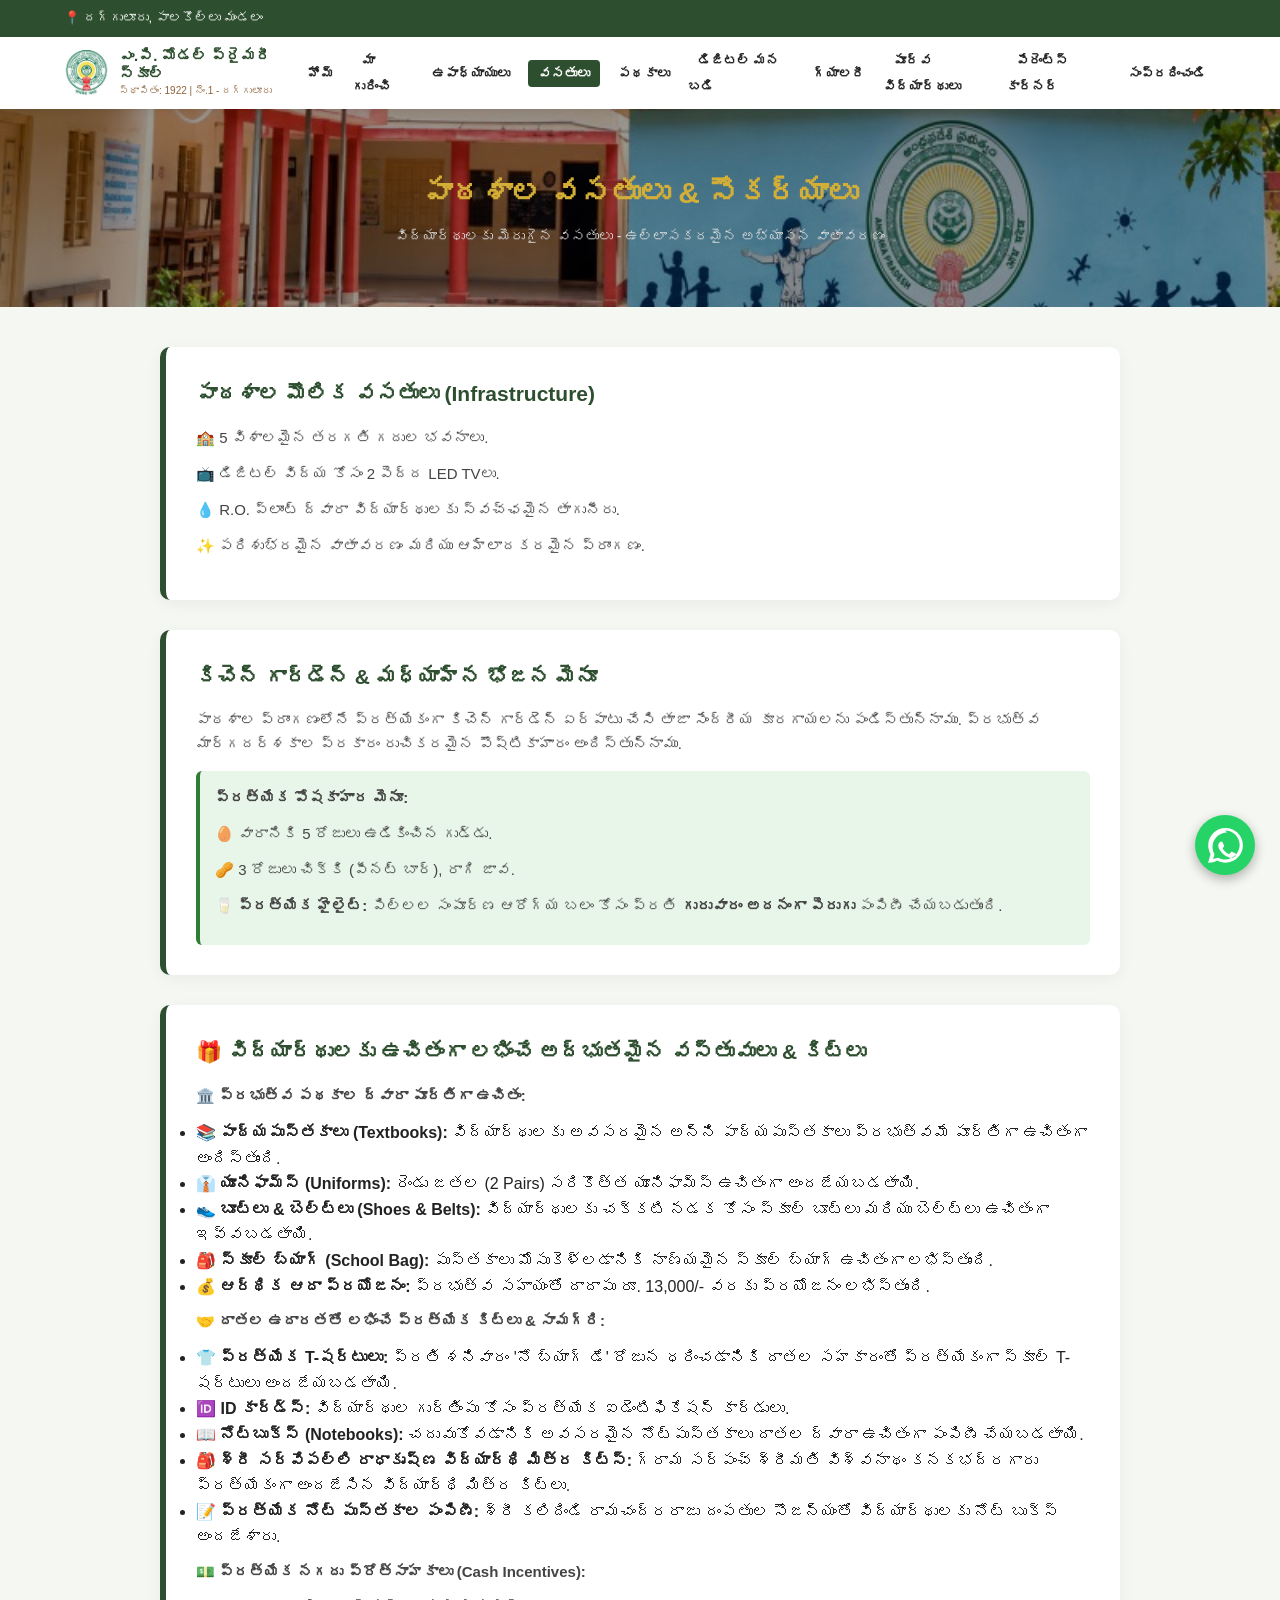
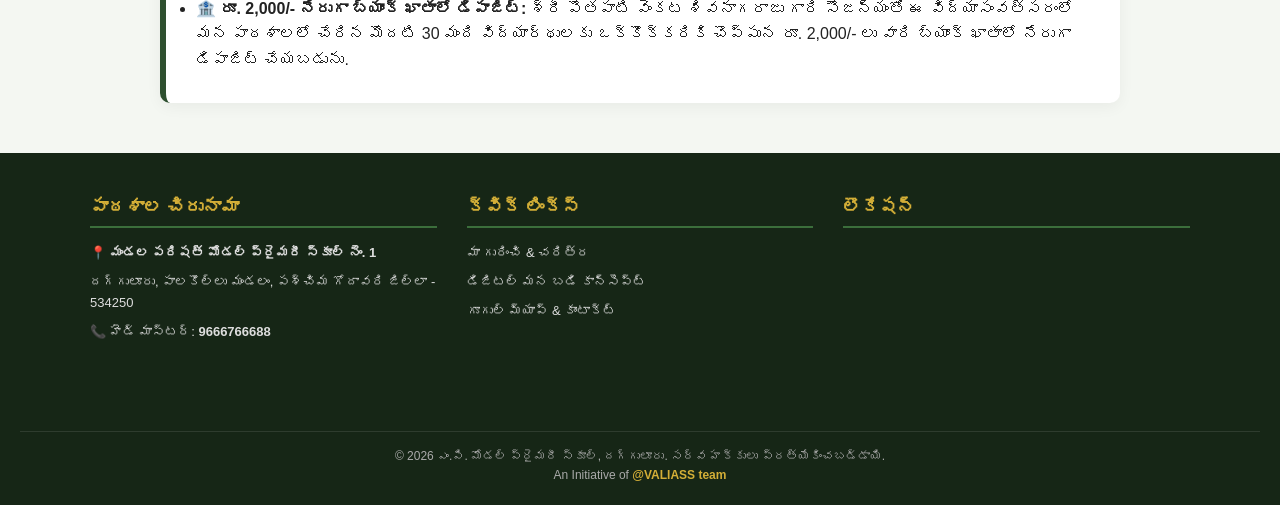
<file: facilities.html>
<!DOCTYPE html>
<html lang="te">
<head>
    <meta charset="UTF-8">
    <meta name="viewport" content="width=device-width, initial-scale=1.0">
    <title>వసతులు & భోజనం - మండల పరిషత్ మోడల్ ప్రైమరీ స్కూల్, దగ్గులూరు</title>
    <link rel="icon" type="image/png" href="images/favicon.png">
    <link rel="manifest" href="manifest.json">
    <meta name="theme-color" content="#2E4F2F">
    <link rel="stylesheet" href="style.css">
    <style>
        .highlight-box { background: #e8f5e9; padding: 15px; border-radius: 6px; border-left: 4px solid #2e7d32; margin-top: 15px; }
        .kit-section { margin-top: 20px; }
        .kit-category { font-weight: bold; color: #2e7d32; margin-top: 10px; margin-bottom: 5px; }
    </style>
</head>
<body>

    <div class="page-banner" style="background: linear-gradient(rgba(0,0,0,0.5), rgba(0,0,0,0.5)), url('images/school-banner.jpg') no-repeat center center; background-size: cover;">
    <h2>పాఠశాల వసతులు & సౌకర్యాలు</h2>
    <p>విద్యార్థులకు మెరుగైన వసతులు - ఉల్లాసకరమైన అభ్యాసన వాతావరణం</p>
</div>

    <div class="container">
        <div class="content-box">
            <h3>పాఠశాల మౌలిక వసతులు (Infrastructure)</h3>
            <p>🏫 5 విశాలమైన తరగతి గదుల భవనాలు.</p>
            <p>📺 డిజిటల్ విద్య కోసం 2 పెద్ద LED TVలు.</p>
            <p>💧 R.O. ప్లాంట్ ద్వారా విద్యార్థులకు స్వచ్ఛమైన తాగునీరు.</p>
            <p>✨ పరిశుభ్రమైన వాతావరణం మరియు ఆహ్లాదకరమైన ప్రాంగణం.</p>
        </div>
        <div class="content-box">
            <h3>కిచెన్ గార్డెన్ & మధ్యాహ్న భోజన మెనూ</h3>
            <p>పాఠశాల ప్రాంగణంలోనే ప్రత్యేకంగా కిచెన్ గార్డెన్ ఏర్పాటు చేసి తాజా సేంద్రీయ కూరగాయలను పండిస్తున్నాము. ప్రభుత్వ మార్గదర్శకాల ప్రకారం రుచికరమైన పౌష్టికాహారం అందిస్తున్నాము.</p>
            <div class="highlight-box">
                <p><strong>ప్రత్యేక పోషకాహార మెనూ:</strong></p>
                <p>🥚 వారానికి 5 రోజులు ఉడికించిన గుడ్డు.</p>
                <p>🥜 3 రోజులు చిక్కి (పీనట్ బార్), రాగి జావ.</p>
                <p>🥛 <strong>ప్రత్యేక హైలైట్:</strong> పిల్లల సంపూర్ణ ఆరోగ్య బలం కోసం ప్రతి <strong>గురువారం అదనంగా పెరుగు</strong> పంపిణీ చేయబడుతుంది.</p>
            </div>
        </div>

        <div class="content-box kit-section">
            <h3>🎁 విద్యార్థులకు ఉచితంగా లభించే అద్భుతమైన వస్తువులు & కిట్లు</h3>
            
            <p class="kit-category">🏛️ ప్రభుత్వ పథకాల ద్వారా పూర్తిగా ఉచితం:</p>
            <ul>
                <li>📚 <strong>పాఠ్యపుస్తకాలు (Textbooks):</strong> విద్యార్థులకు అవసరమైన అన్ని పాఠ్యపుస్తకాలు ప్రభుత్వమే పూర్తిగా ఉచితంగా అందిస్తుంది.</li>
                <li>👔 <strong>యూనిఫామ్స్ (Uniforms):</strong> రెండు జతల (2 Pairs) సరికొత్త యూనిఫామ్స్ ఉచితంగా అందజేయబడతాయి.</li>
                <li>👟 <strong>బూట్లు & బెల్ట్లు (Shoes & Belts):</strong> విద్యార్థులకు చక్కటి నడక కోసం స్కూల్ బూట్లు మరియు బెల్ట్లు ఉచితంగా ఇవ్వబడతాయి.</li>
                <li>🎒 <strong>స్కూల్ బ్యాగ్ (School Bag):</strong> పుస్తకాలు మోసుకెళ్లడానికి నాణ్యమైన స్కూల్ బ్యాగ్ ఉచితంగా లభిస్తుంది.</li>
                <li>💰 <strong>ఆర్థిక ఆదా ప్రయోజనం:</strong> ప్రభుత్వ సహాయంతో దాదాపు రూ. 13,000/- వరకు ప్రయోజనం లభిస్తుంది.</li>
            </ul>

            <p class="kit-category">🤝 దాతల ఉదారతతో లభించే ప్రత్యేక కిట్లు & సామగ్రి:</p>
            <ul>
                <li>👕 <strong>ప్రత్యేక T-షర్టులు:</strong> ప్రతి శనివారం 'నో బ్యాగ్ డే' రోజున ధరించడానికి దాతల సహకారంతో ప్రత్యేకంగా స్కూల్ T-షర్టులు అందజేయబడతాయి.</li>
                <li>🆔 <strong>ID కార్డ్స్:</strong> విద్యార్థుల గుర్తింపు కోసం ప్రత్యేక ఐడెంటిఫికేషన్ కార్డులు.</li>
                <li>📖 <strong>నోట్‌బుక్స్ (Notebooks):</strong> చదువుకోవడానికి అవసరమైన నోట్‌పుస్తకాలు దాతల ద్వారా ఉచితంగా పంపిణీ చేయబడతాయి.</li>
                <li>🎒 <strong>శ్రీ సర్వేపల్లి రాధాకృష్ణ విద్యార్థి మిత్ర కిట్స్:</strong> గ్రామ సర్పంచ్ శ్రీమతి విశ్వనాథం కనకభద్రగారు ప్రత్యేకంగా అందజేసిన విద్యార్థి మిత్ర కిట్లు.</li>
                <li>📝 <strong>ప్రత్యేక నోట్ పుస్తకాల పంపిణీ:</strong> శ్రీ కలిదిండి రామచంద్రరాజు దంపతుల సౌజన్యంతో విద్యార్థులకు నోట్ బుక్స్ అందజేశారు.</li>
            </ul>

            <p class="kit-category">💵 ప్రత్యేక నగదు ప్రోత్సాహకాలు (Cash Incentives):</p>
            <ul>
                <li>🏦 <strong>రూ. 2,000/- నేరుగా బ్యాంక్ ఖాతాలో డిపాజిట్:</strong> శ్రీ పొతపాటి వెంకట శివనాగరాజు గారి సౌజన్యంతో ఈ విద్యాసంవత్సరంలో మన పాఠశాలలో చేరిన మొదటి 30 మంది విద్యార్థులకు ఒక్కొక్కరికి చొప్పున రూ. 2,000/- లు వారి బ్యాంక్ ఖాతాలో నేరుగా డిపాజిట్ చేయబడును.</li>
            </ul>
        </div>
    </div>

    <script src="components.js"></script>
</body>
</html>
</file>
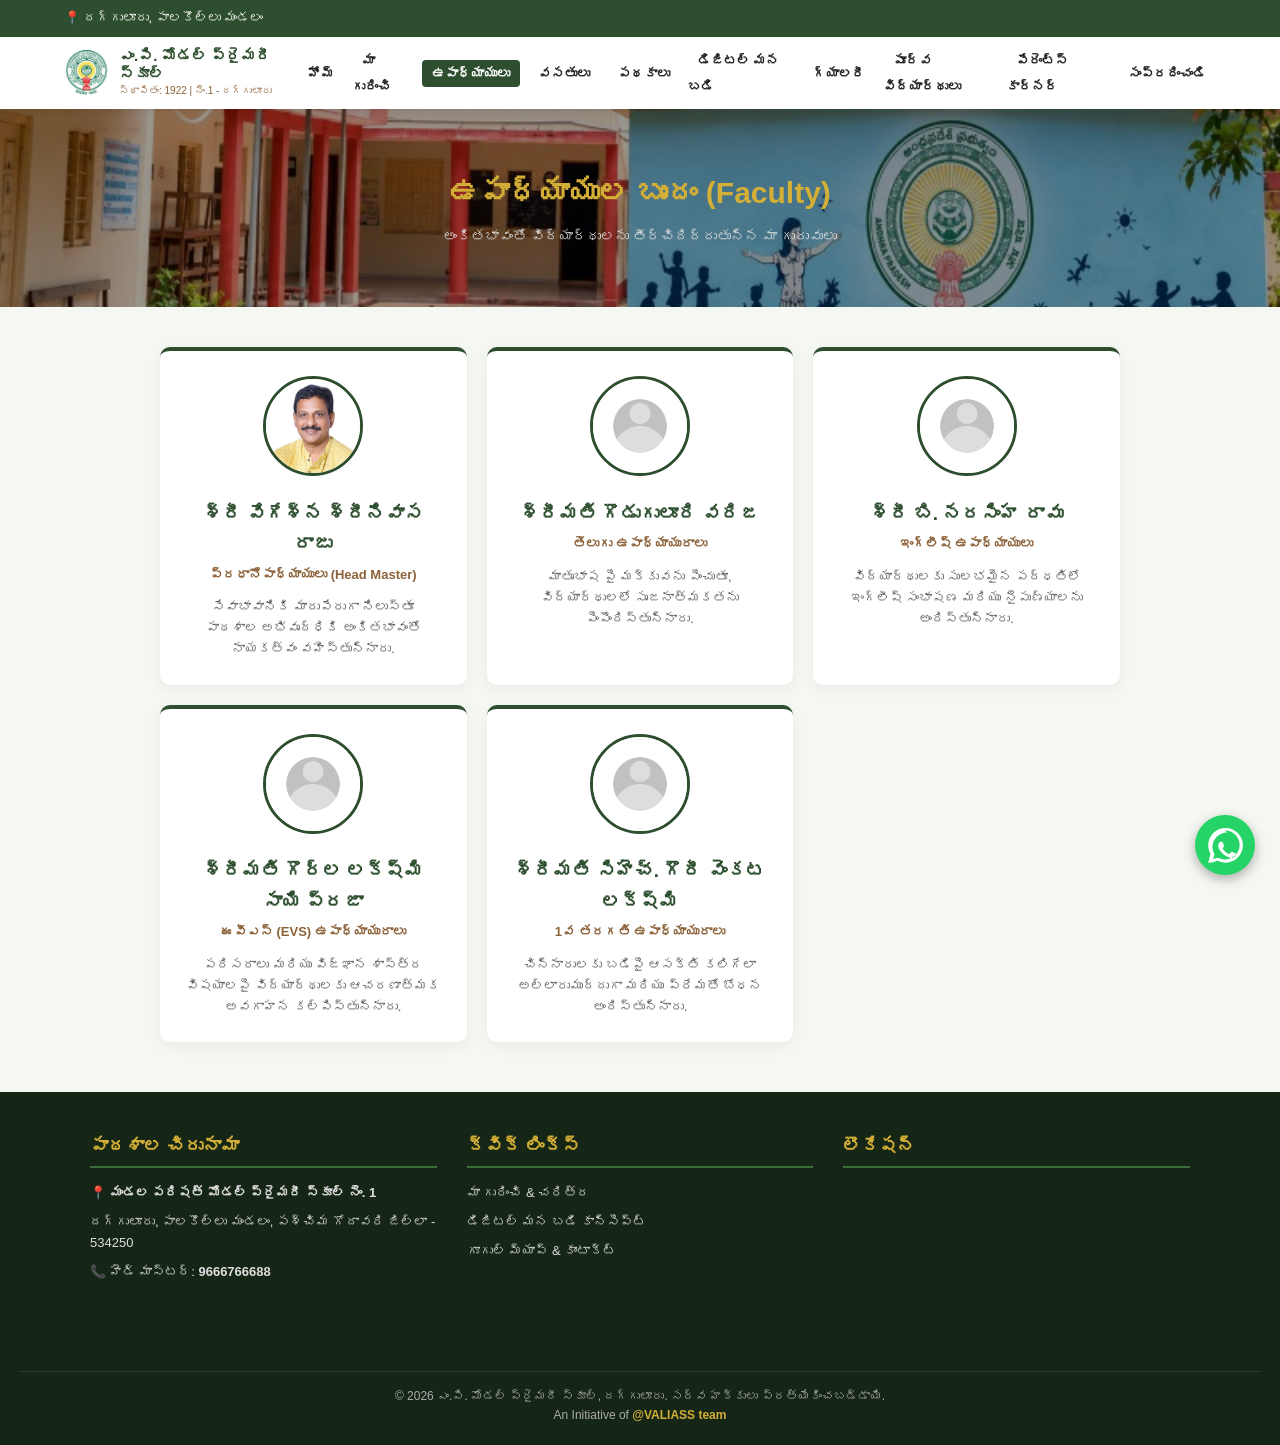
<file: faculty.html>
<!DOCTYPE html>
<html lang="te">
<head>
    <meta charset="UTF-8">
    <meta name="viewport" content="width=device-width, initial-scale=1.0">
    <title>ఉపాధ్యాయులు - మండల పరిషత్ మోడల్ ప్రైమరీ స్కూల్, దగ్గులూరు</title>
    <link rel="icon" type="image/png" href="images/favicon.png">
    <link rel="manifest" href="manifest.json">
    <meta name="theme-color" content="#2E4F2F">
    <link rel="stylesheet" href="style.css">
    <style>
        .grid-3 { display: grid; grid-template-columns: repeat(auto-fit, minmax(280px, 1fr)); gap: 20px; }
        .card { background: white; padding: 25px; border-radius: 10px; box-shadow: 0 4px 15px rgba(0,0,0,0.05); border-top: 4px solid var(--primary-green); text-align: center; }
        .teacher-img { width: 100px; height: 100px; border-radius: 50%; object-fit: cover; margin-bottom: 15px; border: 3px solid var(--primary-green); }
        .card h3 { color: var(--primary-green); margin-bottom: 5px; font-size: 19px; }
        .card p.role { color: var(--accent-brown); font-weight: bold; margin-bottom: 12px; font-size: 13px; }
        .card p.desc { font-size: 13px; color: #555; }
    </style>
</head>
<body>

    <div class="page-banner">
        <h2>ఉపాధ్యాయుల బృందం (Faculty)</h2>
        <p>అంకితభావంతో విద్యార్థులను తీర్చిదిద్దుతున్న మా గురువులు</p>
    </div>

    <div class="container">
        <div class="grid-3">
            <div class="card">
                <img src="images/headmaster.jpg" alt="Head Master" class="teacher-img">
                <h3>శ్రీ వేగేశ్న శ్రీనివాస రాజు</h3>
                <p class="role">ప్రధానోపాధ్యాయులు (Head Master)</p>
                <p class="desc">సేవాభావానికి మారుపేరుగా నిలుస్తూ పాఠశాల అభివృద్ధికి అంకితభావంతో నాయకత్వం వహిస్తున్నారు.</p>
            </div>
            <div class="card">
                <img src="images/teacher-varija.jpg" alt="Teacher" class="teacher-img">
                <h3>శ్రీమతి గొడుగులూరి వరిజ</h3>
                <p class="role">తెలుగు ఉపాధ్యాయురాలు</p>
                <p class="desc">మాతృభాష పై మక్కువను పెంచుతూ, విద్యార్థులలో సృజనాత్మకతను పెంపొందిస్తున్నారు.</p>
            </div>
            <div class="card">
                <img src="images/teacher-narsimha.jpg" alt="Teacher" class="teacher-img">
                <h3>శ్రీ బి. నరసింహ రావు</h3>
                <p class="role">ఇంగ్లీష్ ఉపాధ్యాయులు</p>
                <p class="desc">విద్యార్థులకు సులభమైన పద్ధతిలో ఇంగ్లీష్ సంభాషణ మరియు నైపుణ్యాలను అందిస్తున్నారు.</p>
            </div>
            <div class="card">
                <img src="images/teacher-lakshmi.jpg" alt="Teacher" class="teacher-img">
                <h3>శ్రీమతి గొర్ల లక్ష్మి సాయి ప్రజా</h3>
                <p class="role">ఈవీఎస్ (EVS) ఉపాధ్యాయురాలు</p>
                <p class="desc">పరిసరాలు మరియు విజ్ఞాన శాస్త్ర విషయాలపై విద్యార్థులకు ఆచరణాత్మక అవగాహన కల్పిస్తున్నారు.</p>
            </div>
            <div class="card">
                <img src="images/teacher-gowri.jpg" alt="Teacher" class="teacher-img">
                <h3>శ్రీమతి సిహెచ్. గౌరీ వెంకట లక్ష్మి</h3>
                <p class="role">1వ తరగతి ఉపాధ్యాయురాలు</p>
                <p class="desc">చిన్నారులకు బడిపై ఆసక్తి కలిగేలా అల్లారుముద్దుగా మరియు ప్రేమతో బోధన అందిస్తున్నారు.</p>
            </div>
        </div>
    </div>

    <script src="components.js"></script>
</body>
</html>
</file>
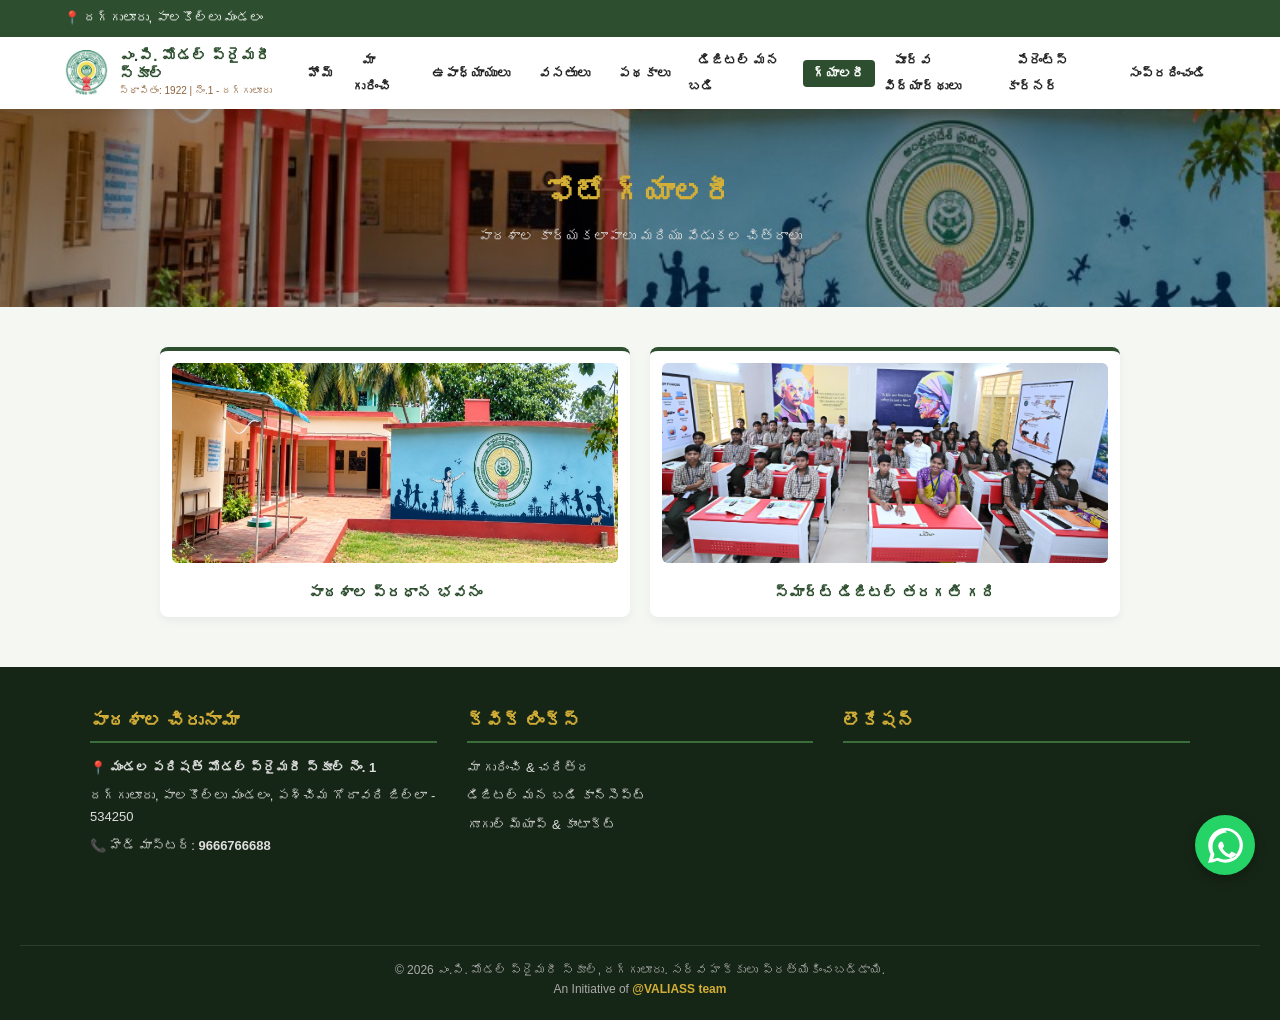
<file: gallery.html>
<!DOCTYPE html>
<html lang="te">
<head>
    <meta charset="UTF-8">
    <meta name="viewport" content="width=device-width, initial-scale=1.0">
    <title>ఫోటో గ్యాలరీ - మండల పరిషత్ మోడల్ ప్రైమరీ స్కూల్, దగ్గులూరు</title>
    <link rel="icon" type="image/png" href="images/favicon.png">
    <link rel="manifest" href="manifest.json">
    <meta name="theme-color" content="#2E4F2F">
    <link rel="stylesheet" href="style.css">
    <style>
        .gallery-grid { display: grid; grid-template-columns: repeat(auto-fit, minmax(280px, 1fr)); gap: 20px; }
        .gallery-item { background: white; padding: 12px; border-radius: 8px; box-shadow: 0 4px 10px rgba(0,0,0,0.05); text-align: center; border-top: 4px solid var(--primary-green); }
        .gallery-item img { width: 100%; height: 200px; object-fit: cover; border-radius: 6px; }
        .gallery-item p { margin-top: 10px; font-weight: 600; color: var(--primary-green); font-size: 15px; }
    </style>
</head>
<body>

    <div class="page-banner">
        <h2>ఫోటో గ్యాలరీ</h2>
        <p>పాఠశాల కార్యకలాపాలు మరియు వేడుకల చిత్రాలు</p>
    </div>

    <div class="container">
        <div class="gallery-grid">
            <div class="gallery-item">
                <img src="images/school-banner.jpg" alt="School Building">
                <p>పాఠశాల ప్రధాన భవనం</p>
            </div>
            <div class="gallery-item">
                <img src="images/digital-class.jpg" alt="Digital Classroom">
                <p>స్మార్ట్ డిజిటల్ తరగతి గది</p>
            </div>
        </div>
    </div>

    <script src="components.js"></script>
</body>
</html>
</file>
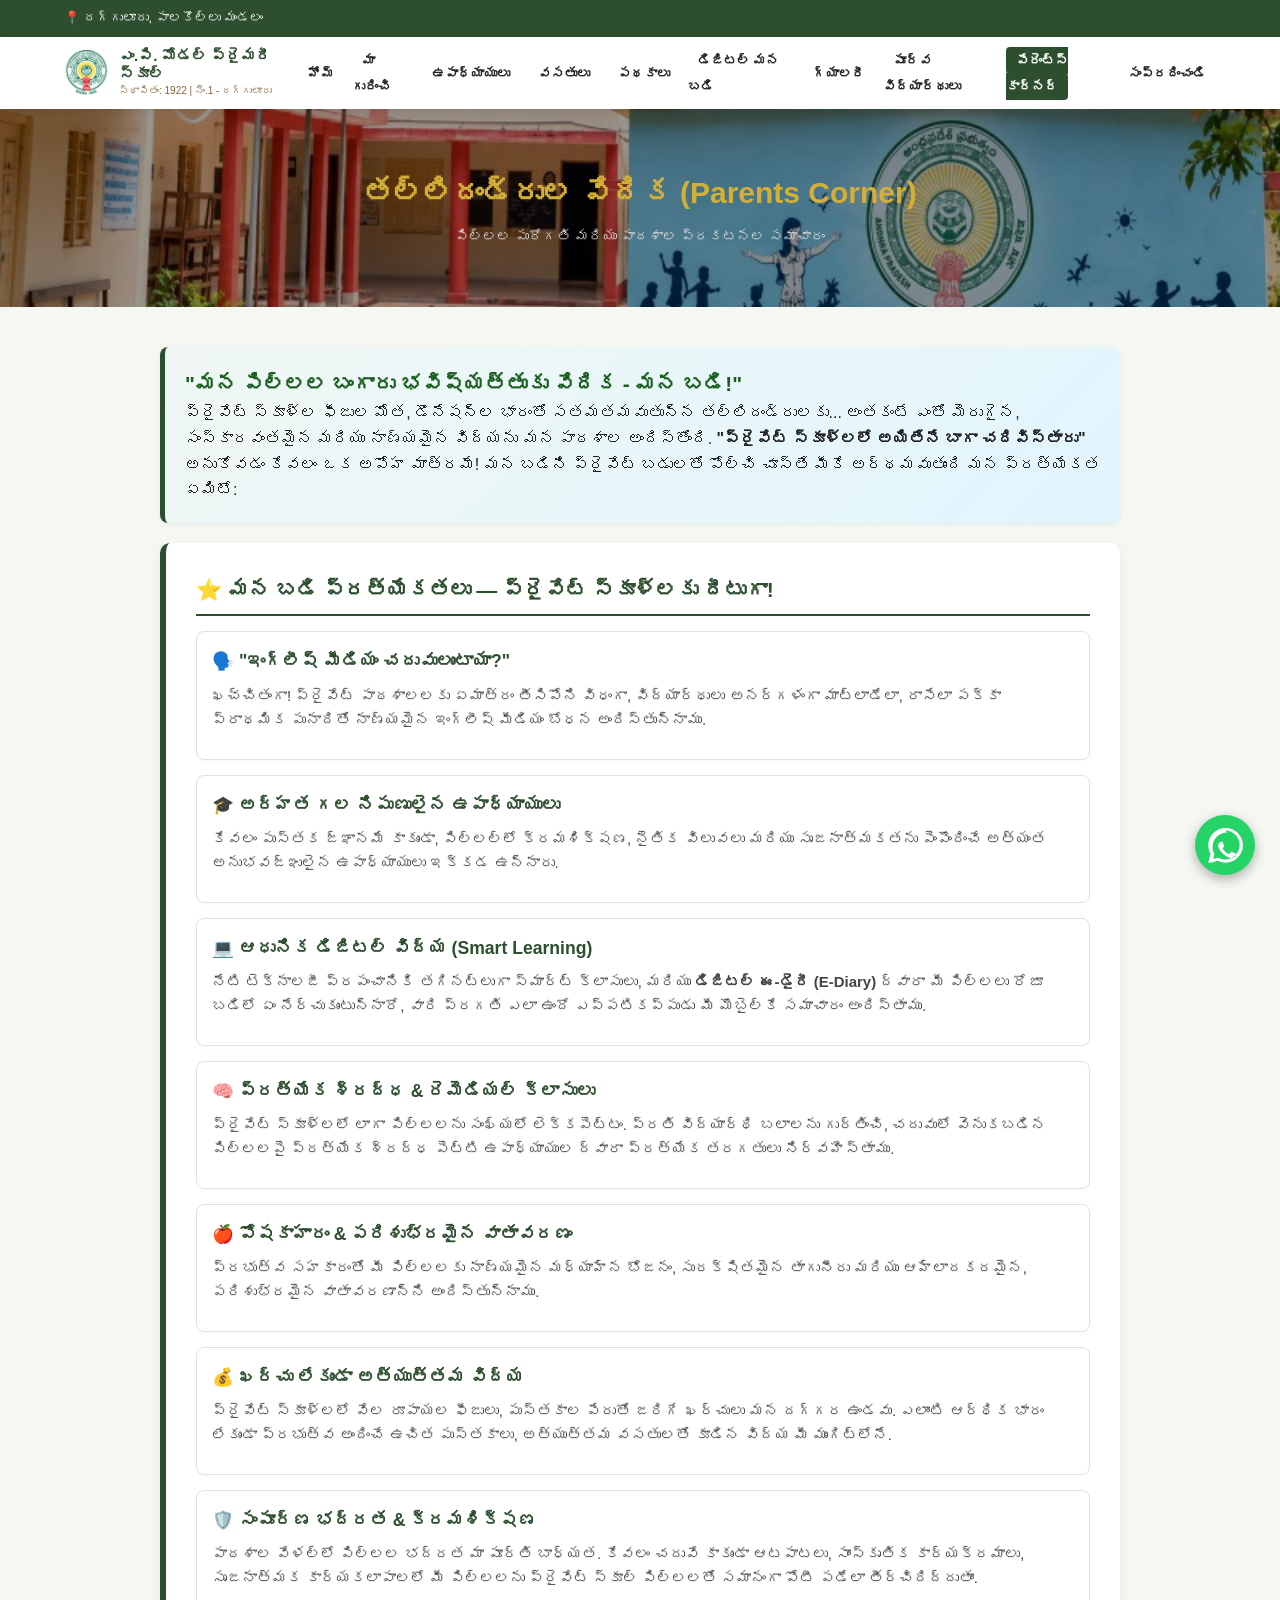
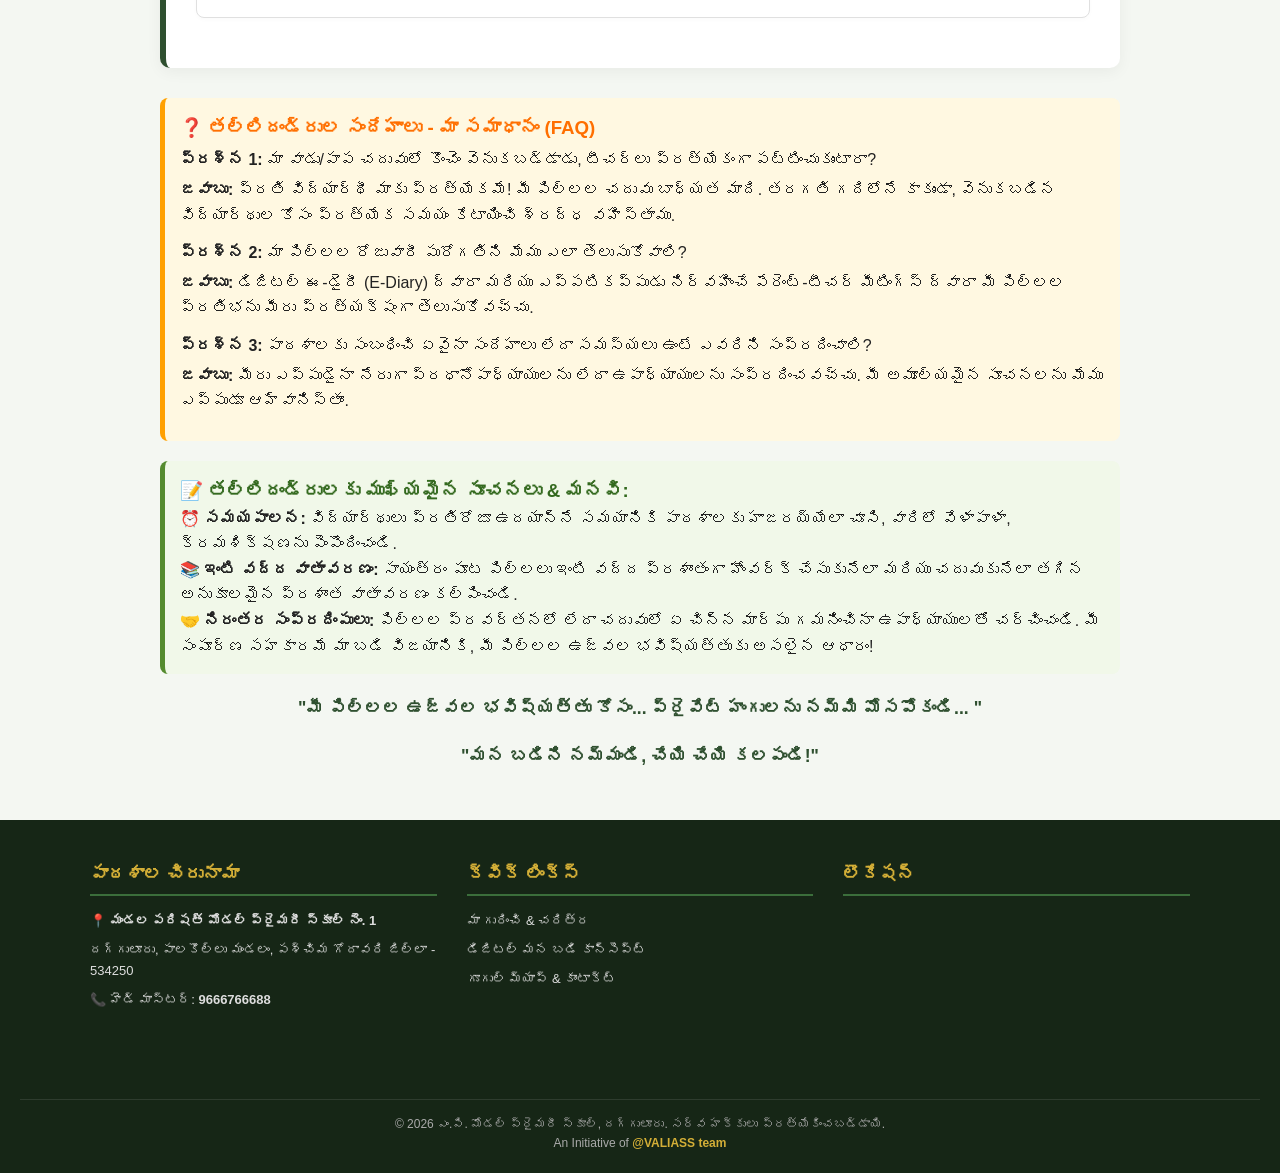
<file: parents-corner.html>
<!DOCTYPE html>
<html lang="te">
<head>
    <meta charset="UTF-8">
    <meta name="viewport" content="width=device-width, initial-scale=1.0">
    <title>పేరెంట్స్ కార్నర్ - మండల పరిషత్ మోడల్ ప్రైమరీ స్కూల్, దగ్గులూరు</title>
    <link rel="icon" type="image/png" href="images/favicon.png">
    <link rel="manifest" href="manifest.json">
    <meta name="theme-color" content="#2E4F2F">
    <link rel="stylesheet" href="style.css">
    <style>
        /* ప్రీమియం లుక్ కోసం అదనపు స్టైల్స్ */
        .premium-banner-title {
            font-size: 1.5rem;
            color: #fff;
            margin-bottom: 5px;
            text-align: center;
        }
        .intro-box {
            background: linear-gradient(135deg, #f0f7f4, #e1f5fe);
            border-left: 5px solid #2E4F2F;
            padding: 20px;
            border-radius: 8px;
            margin-bottom: 20px;
            box-shadow: 0 2px 5px rgba(0,0,0,0.05);
        }
        .intro-box h3 {
            color: #1b5e20;
            margin-top: 0;
            font-size: 1.3rem;
        }
        .feature-grid {
            display: grid;
            gap: 15px;
            margin-bottom: 20px;
        }
        .feature-card {
            background: #ffffff;
            border: 1px solid #e0e0e0;
            border-radius: 8px;
            padding: 15px;
            box-shadow: 0 2px 4px rgba(0,0,0,0.02);
            transition: transform 0.2s;
        }
        .feature-card:hover {
            transform: translateY(-2px);
            box-shadow: 0 4px 8px rgba(0,0,0,0.05);
        }
        .feature-card h4 {
            color: #2E4F2F;
            margin-top: 0;
            margin-bottom: 8px;
            font-size: 1.1rem;
        }
        .faq-box {
            background: #fff8e1;
            border-left: 5px solid #ffa000;
            padding: 15px;
            border-radius: 8px;
            margin-bottom: 20px;
        }
        .faq-box h3 {
            color: #ff6f00;
            margin-top: 0;
        }
        .faq-item {
            margin-bottom: 12px;
        }
        .faq-item p {
            margin: 4px 0;
        }
        .instructions-box {
            background: #f1f8e9;
            border-left: 5px solid #558b2f;
            padding: 15px;
            border-radius: 8px;
        }
        .instructions-box h3 {
            color: #33691e;
            margin-top: 0;
        }
        .closing-note {
            text-align: center;
            font-weight: bold;
            color: #2E4F2F;
            margin-top: 20px;
            font-size: 1.1rem;
        }
    </style>
</head>
<body>

    <div class="page-banner">
        <h2>తల్లిదండ్రుల వేదిక (Parents Corner)</h2>
        <p>పిల్లల పురోగతి మరియు పాఠశాల ప్రకటనల సమాచారం</p>
    </div>

    <div class="container">
        
        <!-- హెడర్ పరిచయం -->
        <div class="intro-box">
            <h3>"మన పిల్లల బంగారు భవిష్యత్తుకు వేదిక - మన బడి!"</h3>
            <p>ప్రైవేట్ స్కూళ్ల ఫీజుల మోత, డొనేషన్ల భారంతో సతమతమవుతున్న తల్లిదండ్రులకు... అంతకంటే ఎంతో మెరుగైన, సంస్కారవంతమైన మరియు నాణ్యమైన విద్యను మన పాఠశాల అందిస్తోంది. <strong>"ప్రైవేట్ స్కూళ్లలో అయితేనే బాగా చదివిస్తారు"</strong> అనుకోవడం కేవలం ఒక అపోహ మాత్రమే! మన బడిని ప్రైవేట్ బడులతో పోల్చి చూస్తే మీకే అర్థమవుతుంది మన ప్రత్యేకత ఏమిటో:</p>
        </div>

        <!-- ప్రత్యేకతలు -->
        <div class="content-box">
            <h3 style="color: #2E4F2F; border-bottom: 2px solid #2E4F2F; padding-bottom: 8px;">⭐ మన బడి ప్రత్యేకతలు — ప్రైవేట్ స్కూళ్లకు దీటుగా!</h3>
            
            <div class="feature-grid">
                <div class="feature-card">
                    <h4>🗣️ "ఇంగ్లీష్ మీడియం చదువులుంటాయా?"</h4>
                    <p>ఖచ్చితంగా! ప్రైవేట్ పాఠశాలలకు ఏమాత్రం తీసిపోని విధంగా, విద్యార్థులు అనర్గళంగా మాట్లాడేలా, రాసేలా పక్కా ప్రాథమిక పునాదితో నాణ్యమైన ఇంగ్లీష్ మీడియం బోధన అందిస్తున్నాము.</p>
                </div>

                <div class="feature-card">
                    <h4>🎓 అర్హత గల నిపుణులైన ఉపాధ్యాయులు</h4>
                    <p>కేవలం పుస్తక జ్ఞానమే కాకుండా, పిల్లల్లో క్రమశిక్షణ, నైతిక విలువలు మరియు సృజనాత్మకతను పెంపొందించే అత్యంత అనుభవజ్ఞులైన ఉపాధ్యాయులు ఇక్కడ ఉన్నారు.</p>
                </div>

                <div class="feature-card">
                    <h4>💻 ఆధునిక డిజిటల్ విద్య (Smart Learning)</h4>
                    <p>నేటి టెక్నాలజీ ప్రపంచానికి తగినట్లుగా స్మార్ట్ క్లాసులు, మరియు <strong>డిజిటల్ ఈ-డైరీ (E-Diary)</strong> ద్వారా మీ పిల్లలు రోజూ బడిలో ఏం నేర్చుకుంటున్నారో, వారి ప్రగతి ఎలా ఉందో ఎప్పటికప్పుడు మీ మొబైల్‌కే సమాచారం అందిస్తాము.</p>
                </div>

                <div class="feature-card">
                    <h4>🧠 ప్రత్యేక శ్రద్ధ & రెమెడియల్ క్లాసులు</h4>
                    <p>ప్రైవేట్ స్కూళ్లలో లాగా పిల్లలను సంఖ్యలో లెక్కపెట్టం. ప్రతి విద్యార్థి బలాలను గుర్తించి, చదువులో వెనుకబడిన పిల్లలపై ప్రత్యేక శ్రద్ధ పెట్టి ఉపాధ్యాయుల ద్వారా ప్రత్యేక తరగతులు నిర్వహిస్తాము.</p>
                </div>

                <div class="feature-card">
                    <h4>🍎 పోషకాహారం & పరిశుభ్రమైన వాతావరణం</h4>
                    <p>ప్రభుత్వ సహకారంతో మీ పిల్లలకు నాణ్యమైన మధ్యాహ్న భోజనం, సురక్షితమైన తాగునీరు మరియు ఆహ్లాదకరమైన, పరిశుభ్రమైన వాతావరణాన్ని అందిస్తున్నాము.</p>
                </div>

                <div class="feature-card">
                    <h4>💰 ఖర్చు లేకుండా అత్యుత్తమ విద్య</h4>
                    <p>ప్రైవేట్ స్కూళ్లలో వేల రూపాయల ఫీజులు, పుస్తకాల పేరుతో జరిగే ఖర్చులు మన దగ్గర ఉండవు. ఎలాంటి ఆర్థిక భారం లేకుండా ప్రభుత్వ అందించే ఉచిత పుస్తకాలు, అత్యుత్తమ వసతులతో కూడిన విద్య మీ ముంగిట్లోనే.</p>
                </div>

                <div class="feature-card">
                    <h4>🛡️ సంపూర్ణ భద్రత & క్రమశిక్షణ</h4>
                    <p>పాఠశాల వేళల్లో పిల్లల భద్రత మా పూర్తి బాధ్యత. కేవలం చదువే కాకుండా ఆటపాటలు, సాంస్కృతిక కార్యక్రమాలు, సృజనాత్మక కార్యకలాపాలలో మీ పిల్లలను ప్రైవేట్ స్కూల్ పిల్లలతో సమానంగా పోటీ పడేలా తీర్చిదిద్దుతాం.</p>
                </div>
            </div>
        </div>

        <!-- ఎఫ్‌ఏక్యూ (FAQ) సెక్షన్ -->
        <div class="faq-box">
            <h3>❓ తల్లిదండ్రుల సందేహాలు - మా సమాధానం (FAQ)</h3>
            
            <div class="faq-item">
                <p><strong>ప్రశ్న 1:</strong> మా వాడు/పాప చదువులో కొంచెం వెనుకబడ్డాడు, టీచర్లు ప్రత్యేకంగా పట్టించుకుంటారా?</p>
                <p><strong>జవాబు:</strong> ప్రతి విద్యార్థీ మాకు ప్రత్యేకమే! మీ పిల్లల చదువు బాధ్యత మాది. తరగతి గదిలోనే కాకుండా, వెనుకబడిన విద్యార్థుల కోసం ప్రత్యేక సమయం కేటాయించి శ్రద్ధ వహిస్తాము.</p>
            </div>

            <div class="faq-item">
                <p><strong>ప్రశ్న 2:</strong> మా పిల్లల రోజువారీ పురోగతిని మేము ఎలా తెలుసుకోవాలి?</p>
                <p><strong>జవాబు:</strong> డిజిటల్ ఈ-డైరీ (E-Diary) ద్వారా మరియు ఎప్పటికప్పుడు నిర్వహించే పేరెంట్-టీచర్ మీటింగ్స్ ద్వారా మీ పిల్లల ప్రతిభను మీరు ప్రత్యక్షంగా తెలుసుకోవచ్చు.</p>
            </div>

            <div class="faq-item">
                <p><strong>ప్రశ్న 3:</strong> పాఠశాలకు సంబంధించి ఏవైనా సందేహాలు లేదా సమస్యలు ఉంటే ఎవరిని సంప్రదించాలి?</p>
                <p><strong>జవాబు:</strong> మీరు ఎప్పుడైనా నేరుగా ప్రధానోపాధ్యాయులను లేదా ఉపాధ్యాయులను సంప్రదించవచ్చు. మీ అమూల్యమైన సూచనలను మేము ఎప్పుడూ ఆహ్వానిస్తాం.</p>
            </div>
        </div>

        <!-- తల్లిదండ్రులకు సూచనలు -->
        <div class="instructions-box">
            <h3>📝 తల్లిదండ్రులకు ముఖ్యమైన సూచనలు & మనవి:</h3>
            <p>⏰ <strong>సమయపాలన:</strong> విద్యార్థులు ప్రతిరోజూ ఉదయాన్నే సమయానికి పాఠశాలకు హాజరయ్యేలా చూసి, వారిలో వేళాపాళా, క్రమశిక్షణను పెంపొందించండి.</p>
            <p>📚 <strong>ఇంటి వద్ద వాతావరణం:</strong> సాయంత్రం పూట పిల్లలు ఇంటి వద్ద ప్రశాంతంగా హోంవర్క్ చేసుకునేలా మరియు చదువుకునేలా తగిన అనుకూలమైన ప్రశాంత వాతావరణం కల్పించండి.</p>
            <p>🤝 <strong>నిరంతర సంప్రదింపులు:</strong> పిల్లల ప్రవర్తనలో లేదా చదువులో ఏ చిన్న మార్పు గమనించినా ఉపాధ్యాయులతో చర్చించండి. మీ సంపూర్ణ సహకారమే మా బడి విజయానికి, మీ పిల్లల ఉజ్వల భవిష్యత్తుకు అసలైన ఆధారం!</p>
        </div>

        <p class="closing-note">"మీ పిల్లల ఉజ్వల భవిష్యత్తు కోసం... ప్రైవేట్ హంగులను నమ్మి మోసపోకండి... "</p>
        <p class="closing-note">"మన బడిని నమ్మండి, చేయి చేయి కలపండి!"</p>
    </div>

    <script src="components.js"></script>
</body>
</html>
</file>
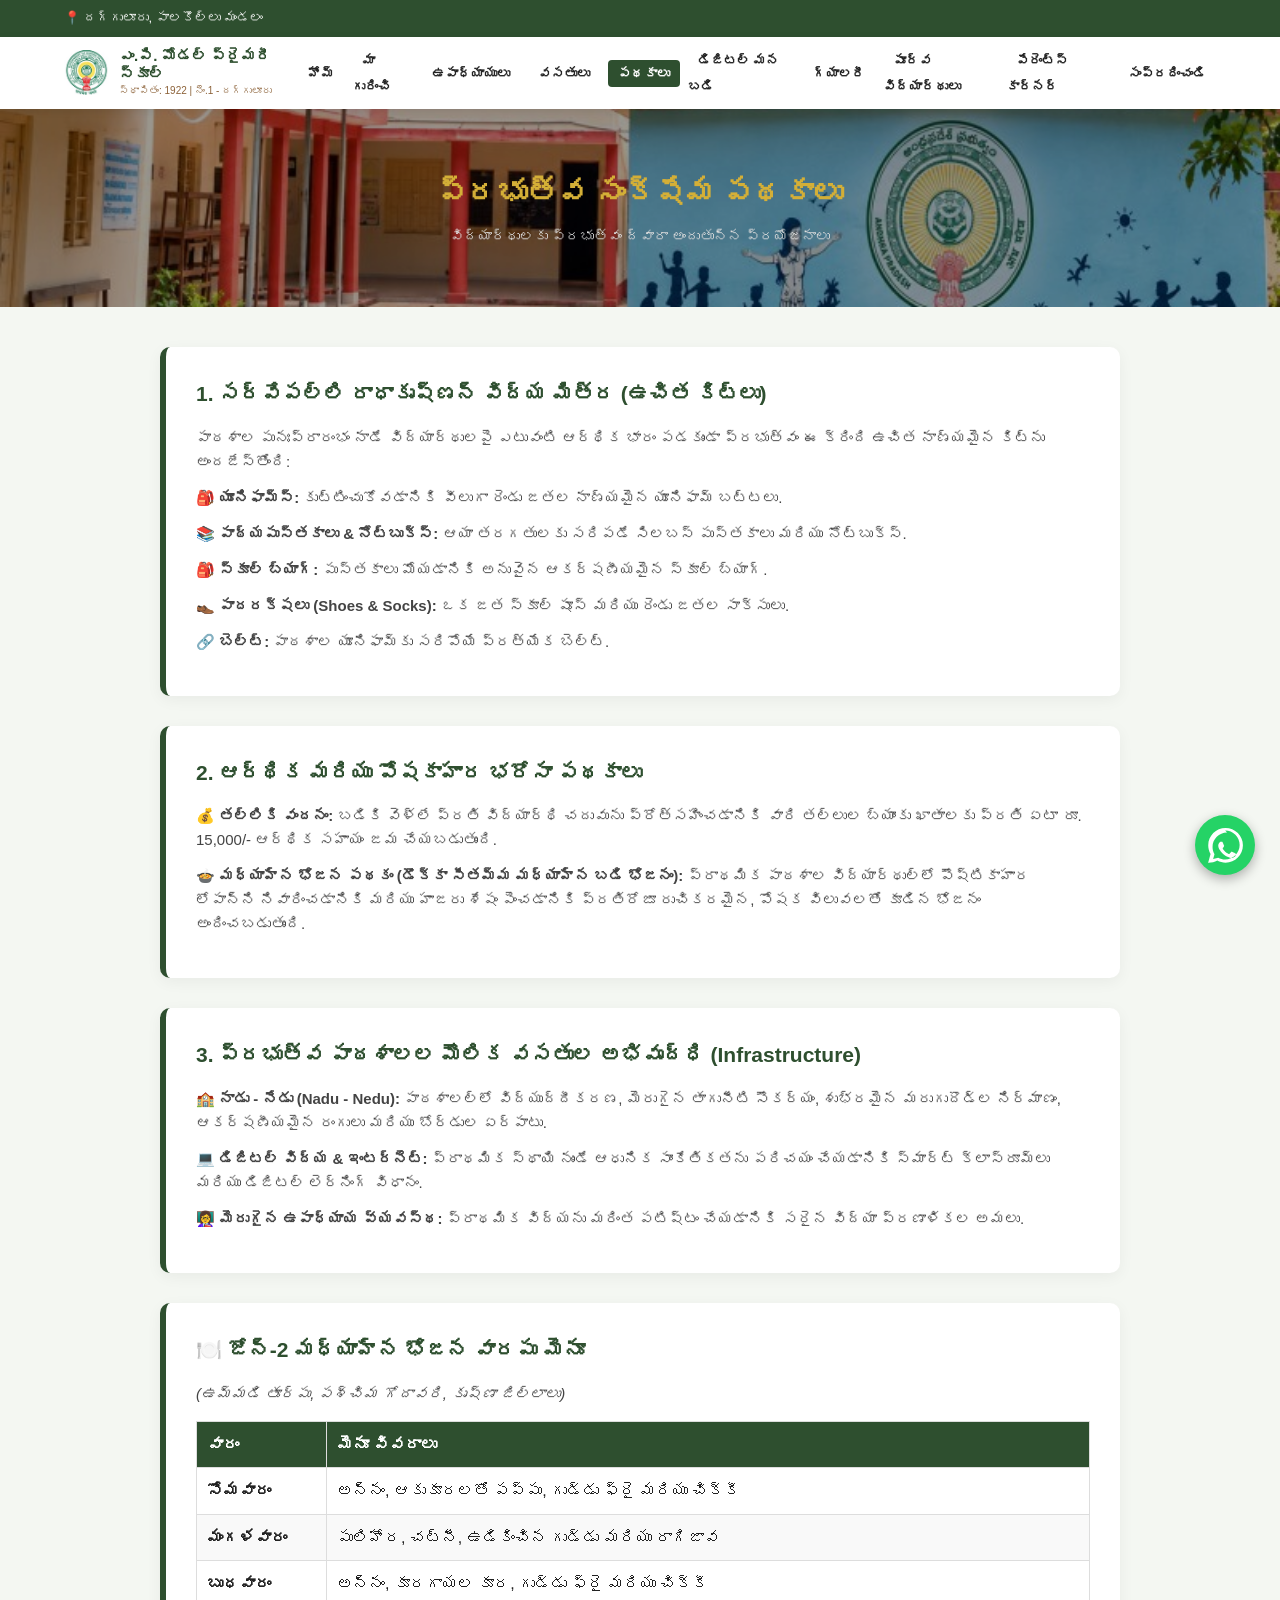
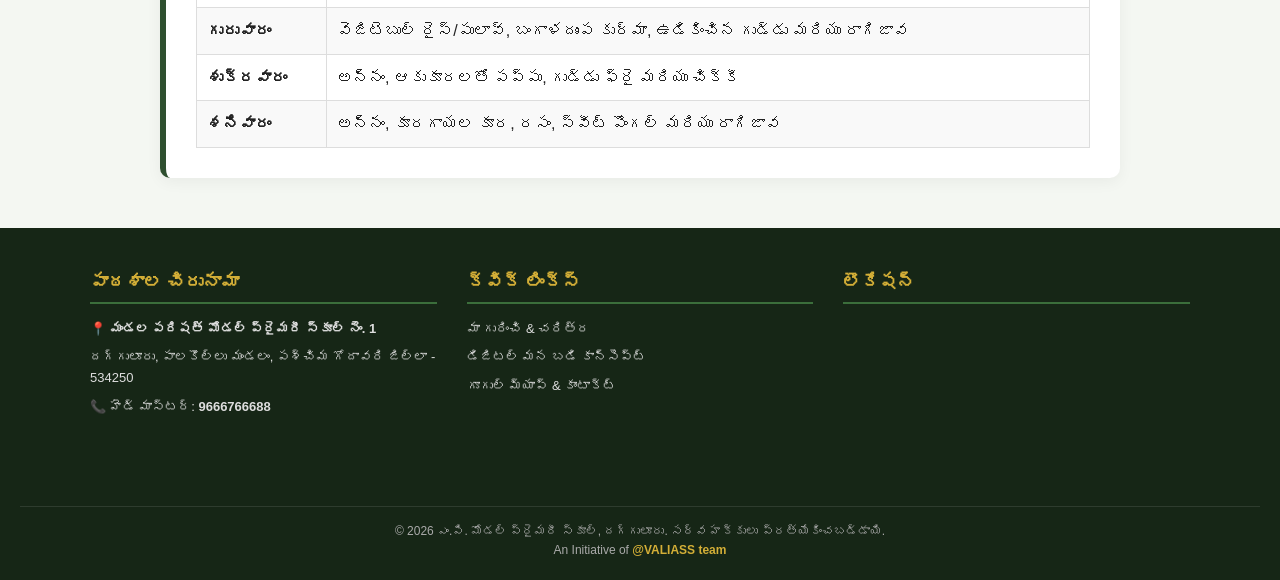
<file: schemes.html>
<!DOCTYPE html>
<html lang="te">
<head>
    <meta charset="UTF-8">
    <meta name="viewport" content="width=device-width, initial-scale=1.0">
    <title>ప్రభుత్వ పథకాలు - మండల పరిషత్ మోడల్ ప్రైమరీ స్కూల్, దగ్గులూరు</title>
    <link rel="icon" type="image/png" href="images/favicon.png">
    <link rel="manifest" href="manifest.json">
    <meta name="theme-color" content="#2E4F2F">
    <link rel="stylesheet" href="style.css">
    <style>
        /* అదనపు ప్రీమియం లుక్ కోసం చిన్న స్టైలింగ్ (అవసరమైతే) */
        .menu-table {
            width: 100%;
            border-collapse: collapse;
            margin-top: 15px;
        }
        .menu-table th, .menu-table td {
            border: 1px solid #ddd;
            padding: 10px;
            text-align: left;
        }
        .menu-table th {
            background-color: #2E4F2F;
            color: white;
        }
        .menu-table tr:nth-child(even) {
            background-color: #f9f9f9;
        }
    </style>
</head>
<body>

    <div class="page-banner">
        <h2>ప్రభుత్వ సంక్షేమ పథకాలు</h2>
        <p>విద్యార్థులకు ప్రభుత్వం ద్వారా అందుతున్న ప్రయోజనాలు</p>
    </div>

    <div class="container">
        <!-- 1. ఉచిత వస్తువులు మరియు కిట్లు -->
        <div class="content-box">
            <h3>1. సర్వేపల్లి రాధాకృష్ణన్ విద్య మిత్ర (ఉచిత కిట్లు)</h3>
            <p>పాఠశాల పునఃప్రారంభం నాడే విద్యార్థులపై ఎటువంటి ఆర్థిక భారం పడకుండా ప్రభుత్వం ఈ క్రింది ఉచిత నాణ్యమైన కిట్‌ను అందజేస్తోంది:</p>
            <p>🎒 <strong>యూనిఫామ్స్:</strong> కుట్టించుకోవడానికి వీలుగా రెండు జతల నాణ్యమైన యూనిఫామ్ బట్టలు.</p>
            <p>📚 <strong>పాఠ్యపుస్తకాలు & నోట్‌బుక్స్:</strong> ఆయా తరగతులకు సరిపడే సిలబస్ పుస్తకాలు మరియు నోట్‌బుక్స్.</p>
            <p>🎒 <strong>స్కూల్ బ్యాగ్:</strong> పుస్తకాలు మోయడానికి అనువైన ఆకర్షణీయమైన స్కూల్ బ్యాగ్.</p>
            <p>👞 <strong>పాదరక్షలు (Shoes & Socks):</strong> ఒక జత స్కూల్ షూస్ మరియు రెండు జతల సాక్సులు.</p>
            <p>🔗 <strong>బెల్ట్:</strong> పాఠశాల యూనిఫామ్‌కు సరిపోయే ప్రత్యేక బెల్ట్.</p>
        </div>

        <!-- 2. ఆర్థిక మరియు పోషకాహార భరోసా పథకాలు -->
        <div class="content-box">
            <h3>2. ఆర్థిక మరియు పోషకాహార భరోసా పథకాలు</h3>
            <p>💰 <strong>తల్లికి వందనం:</strong> బడికి వెళ్లే ప్రతి విద్యార్థి చదువును ప్రోత్సహించడానికి వారి తల్లుల బ్యాంకు ఖాతాలకు ప్రతి ఏటా రూ. 15,000/- ఆర్థిక సహాయం జమ చేయబడుతుంది.</p>
            <p>🍲 <strong>మధ్యాహ్న భోజన పథకం (డొక్కా సీతమ్మ మధ్యాహ్న బడి భోజనం):</strong> ప్రాథమిక పాఠశాల విద్యార్థుల్లో పౌష్టికాహార లోపాన్ని నివారించడానికి మరియు హాజరు శేషం పెంచడానికి ప్రతిరోజూ రుచికరమైన, పోషక విలువలతో కూడిన భోజనం అందించబడుతుంది.</p>
        </div>

        <!-- 3. మౌలిక వసతుల అభివృద్ధి -->
        <div class="content-box">
            <h3>3. ప్రభుత్వ పాఠశాలల మౌలిక వసతుల అభివృద్ధి (Infrastructure)</h3>
            <p>🏫 <strong>నాడు - నేడు (Nadu - Nedu):</strong> పాఠశాలల్లో విద్యుద్దీకరణ, మెరుగైన తాగునీటి సౌకర్యం, శుభ్రమైన మరుగుదొడ్ల నిర్మాణం, ఆకర్షణీయమైన రంగులు మరియు బోర్డుల ఏర్పాటు.</p>
            <p>💻 <strong>డిజిటల్ విద్య & ఇంటర్‌నెట్:</strong> ప్రాథమిక స్థాయి నుండే ఆధునిక సాంకేతికతను పరిచయం చేయడానికి స్మార్ట్ క్లాస్‌రూమ్‌లు మరియు డిజిటల్ లెర్నింగ్ విధానం.</p>
            <p>👩‍🏫 <strong>మెరుగైన ఉపాధ్యాయ వ్యవస్థ:</strong> ప్రాథమిక విద్యను మరింత పటిష్టం చేయడానికి సరైన విద్యా ప్రణాళికల అమలు.</p>
        </div>

        <!-- 4. మధ్యాహ్న భోజన వారపు మెనూ -->
        <div class="content-box">
            <h3>🍽️ జోన్-2 మధ్యాహ్న భోజన వారపు మెనూ</h3>
            <p><em>(ఉమ్మడి తూర్పు, పశ్చిమ గోదావరి, కృష్ణా జిల్లాలు)</em></p>
            <table class="menu-table">
                <thead>
                    <tr>
                        <th>వారం</th>
                        <th>మెనూ వివరాలు</th>
                    </tr>
                </thead>
                <tbody>
                    <tr>
                        <td><strong>సోమవారం</strong></td>
                        <td>అన్నం, ఆకుకూరలతో పప్పు, గుడ్డు ఫ్రై మరియు చిక్కీ</td>
                    </tr>
                    <tr>
                        <td><strong>మంగళవారం</strong></td>
                        <td>పులిహోర, చట్నీ, ఉడికించిన గుడ్డు మరియు రాగిజావ</td>
                    </tr>
                    <tr>
                        <td><strong>బుధవారం</strong></td>
                        <td>అన్నం, కూరగాయల కూర, గుడ్డు ఫ్రై మరియు చిక్కీ</td>
                    </tr>
                    <tr>
                        <td><strong>గురువారం</strong></td>
                        <td>వెజిటెబుల్ రైస్/పులావ్, బంగాళదుంప కుర్మా, ఉడికించిన గుడ్డు మరియు రాగిజావ</td>
                    </tr>
                    <tr>
                        <td><strong>శుక్రవారం</strong></td>
                        <td>అన్నం, ఆకుకూరలతో పప్పు, గుడ్డు ఫ్రై మరియు చిక్కీ</td>
                    </tr>
                    <tr>
                        <td><strong>శనివారం</strong></td>
                        <td>అన్నం, కూరగాయల కూర, రసం, స్వీట్ పొంగల్ మరియు రాగిజావ</td>
                    </tr>
                </tbody>
            </table>
        </div>
    </div>

    <script src="components.js"></script>
</body>
</html>
</file>
<file: style.css>
:root { 
    --primary-green: #2E4F2F; 
    --secondary-green: #3B6E3B; 
    --accent-brown: #8C6239; 
    --light-bg: #F4F7F2; 
    --text-dark: #222222; 
    --gold: #D4AF37; 
}

* { 
    margin: 0; 
    padding: 0; 
    box-sizing: border-box; 
    font-family: 'Segoe UI', Tahoma, Geneva, Verdana, sans-serif; 
}

body { 
    background-color: var(--light-bg); 
    color: var(--text-dark); 
    line-height: 1.6; 
}

/* Top Bar & Header Styles */
.top-bar { 
    background-color: var(--primary-green); 
    color: white; 
    padding: 8px 5%; 
    display: flex; 
    justify-content: space-between; 
    align-items: center; 
    font-size: 13px; 
    flex-wrap: wrap; 
    gap: 10px; 
}

.top-bar-left { 
    display: flex; 
    align-items: center; 
    gap: 15px; 
    flex-wrap: wrap; 
}

.install-app-btn { 
    background: linear-gradient(135deg, #D4AF37, #AA7C11); 
    color: #000; 
    border: none; 
    padding: 5px 14px; 
    border-radius: 20px; 
    cursor: pointer; 
    font-weight: bold; 
    font-size: 12px; 
    display: inline-flex; 
    align-items: center; 
    gap: 5px; 
    box-shadow: 0 2px 6px rgba(0,0,0,0.2); 
}

.whatsapp-float { 
    position: fixed; 
    bottom: 25px; 
    right: 25px; 
    background-color: #25D366; 
    width: 60px; 
    height: 60px; 
    border-radius: 50%; 
    display: flex; 
    align-items: center; 
    justify-content: center; 
    box-shadow: 0 4px 12px rgba(0,0,0,0.3); 
    z-index: 9998; 
    text-decoration: none; 
}

.whatsapp-float svg { 
    width: 35px; 
    height: 35px; 
    fill: white; 
}

header { 
    background: white !important; 
    box-shadow: 0 2px 8px rgba(0,0,0,0.08) !important; 
    position: sticky !important; 
    top: 0 !important; 
    z-index: 1000 !important; 
    width: 100% !important; 
}

.navbar { 
    display: flex !important; 
    justify-content: space-between !important; 
    align-items: center !important; 
    padding: 10px 5% !important; 
    width: 100% !important; 
    background: white !important; 
}

.logo-container { 
    display: flex !important; 
    align-items: center !important; 
    gap: 10px !important; 
    cursor: pointer; 
}

.ap-logo { 
    width: 45px !important; 
    height: 45px !important; 
    object-fit: contain !important; 
    flex-shrink: 0 !important; 
}

.logo-area h1 { 
    font-size: 15px !important; 
    color: var(--primary-green) !important; 
    font-weight: 700 !important; 
    line-height: 1.2 !important; 
}

.logo-area p { 
    font-size: 10px !important; 
    color: var(--accent-brown) !important; 
}

/* Mobile Header Controls & Premium Home Button */
.mobile-header-controls { 
    display: none; 
    align-items: center; 
    gap: 8px; 
}

.premium-home-btn { 
    background: linear-gradient(135deg, var(--primary-green), var(--secondary-green)); 
    color: white !important; 
    padding: 6px 12px; 
    border-radius: 20px; 
    font-size: 12px; 
    font-weight: bold; 
    text-decoration: none; 
    display: inline-flex; 
    align-items: center; 
    gap: 4px; 
    box-shadow: 0 2px 6px rgba(0,0,0,0.15); 
}

.nav-links { 
    display: flex !important; 
    list-style: none !important; 
    gap: 8px !important; 
    align-items: center !important; 
    margin: 0 !important; 
    padding: 0 !important; 
}

.nav-links a { 
    text-decoration: none !important; 
    color: var(--text-dark) !important; 
    font-size: 13px !important; 
    font-weight: 600 !important; 
    padding: 6px 10px !important; 
    border-radius: 4px !important; 
    transition: 0.3s !important; 
}

.nav-links a:hover, .nav-links a.active-tab { 
    background-color: var(--primary-green) !important; 
    color: white !important; 
}

.menu-toggle { 
    display: none !important; 
    flex-direction: column !important; 
    cursor: pointer !important; 
    gap: 4px !important; 
}

.menu-toggle span { 
    width: 24px !important; 
    height: 3px !important; 
    background-color: var(--primary-green) !important; 
    border-radius: 3px !important; 
}

@media (max-width: 1100px) { 
    .mobile-header-controls { 
        display: flex !important; 
    } 
    .menu-toggle { display: flex !important; } 
    .nav-links { 
        display: none !important; 
        flex-direction: column !important; 
        width: 100% !important; 
        background: white !important; 
        position: absolute !important; 
        top: 100% !important; 
        left: 0 !important; 
        padding: 0 !important; 
        box-shadow: 0 5px 15px rgba(0,0,0,0.1) !important; 
        border-top: 1px solid #eee !important; 
        max-height: 0 !important; 
        overflow: hidden !important; 
        transition: max-height 0.3s ease-in-out !important; 
    } 
    .nav-links.active { 
        display: flex !important; 
        max-height: 500px !important; 
        padding: 15px 20px !important; 
    } 
    .nav-links li { 
        width: 100% !important; 
        text-align: left !important; 
    } 
    .nav-links a { 
        display: block !important; 
        padding: 10px 0 !important; 
        border-bottom: 1px solid #f4f7f2 !important; 
    } 
}

/* Common Layouts & Banner Fixed */
.page-banner { 
    background: linear-gradient(rgba(0,0,0,0.4), rgba(0,0,0,0.4)), url('images/school-banner.jpg') no-repeat center center !important; 
    background-size: cover !important; 
    color: white; 
    text-align: center; 
    padding: 60px 20px; 
}

.page-banner h2 { 
    font-size: 30px; 
    color: var(--gold); 
    margin-bottom: 8px; 
}

.page-banner p { 
    font-size: 14px; 
    color: #ddd; 
}

.container { 
    max-width: 1000px; 
    margin: 40px auto; 
    padding: 0 20px; 
}

.content-box { 
    background: white; 
    padding: 30px; 
    border-radius: 10px; 
    box-shadow: 0 4px 15px rgba(0,0,0,0.05); 
    margin-bottom: 30px; 
    border-left: 6px solid var(--primary-green); 
}

.content-box h3 { 
    color: var(--primary-green); 
    margin-bottom: 15px; 
    font-size: 21px; 
}

.content-box p { 
    margin-bottom: 12px; 
    font-size: 15px; 
    color: #444; 
}

/* Footer Styles */
footer { 
    background-color: #162616; 
    color: white; 
    padding: 40px 20px 20px 20px; 
    margin-top: 50px; 
}

.footer-content { 
    max-width: 1100px; 
    margin: 0 auto; 
    display: grid; 
    grid-template-columns: repeat(auto-fit, minmax(250px, 1fr)); 
    gap: 30px; 
}

.footer-section h3 { 
    color: var(--gold); 
    margin-bottom: 15px; 
    font-size: 18px; 
    border-bottom: 2px solid var(--secondary-green); 
    padding-bottom: 5px; 
}

.footer-section p { 
    font-size: 13px; 
    margin-bottom: 8px; 
    color: #ddd; 
}

.map-frame { 
    width: 100%; 
    height: 150px; 
    border: none; 
    border-radius: 5px; 
}

.footer-bottom { 
    text-align: center; 
    border-top: 1px solid rgba(255,255,255,0.1); 
    margin-top: 30px; 
    padding-top: 15px; 
    font-size: 12px; 
    color: #aaa; 
}

.brand-credit { 
    color: var(--gold); 
    font-weight: bold; 
    cursor: pointer; 
}

/* Modals */
.modal-overlay { 
    display: none; 
    position: fixed; 
    top: 0; 
    left: 0; 
    width: 100%; 
    height: 100%; 
    background: rgba(15, 30, 15, 0.75); 
    z-index: 10000; 
    justify-content: center; 
    align-items: center; 
    backdrop-filter: blur(5px); 
}

.modal-box { 
    background: #ffffff; 
    color: #222; 
    width: 350px; 
    border-radius: 20px; 
    text-align: center; 
    position: relative; 
    box-shadow: 0 20px 40px rgba(0, 0, 0, 0.25); 
    overflow: hidden; 
    border: 1px solid rgba(46, 79, 47, 0.15); 
}

.modal-header-banner { 
    background: linear-gradient(135deg, #2E4F2F, #3B6E3B); 
    color: white; 
    padding: 25px 20px 20px 20px; 
    position: relative; 
}

.modal-icon-badge { 
    width: 55px; 
    height: 55px; 
    background: white; 
    color: var(--primary-green); 
    border-radius: 50%; 
    display: flex; 
    align-items: center; 
    justify-content: center; 
    font-size: 26px; 
    margin: 0 auto 10px auto; 
}

.modal-header-banner h3 { 
    font-size: 18px; 
    color: var(--gold); 
    font-weight: 700; 
}

.modal-body-content { 
    padding: 20px; 
}

.modal-body-content p { 
    font-size: 13px; 
    color: #555; 
    line-height: 1.5; 
    margin-bottom: 20px; 
}

.modal-actions { 
    display: flex; 
    gap: 12px; 
    justify-content: center; 
}

.action-btn { 
    flex: 1; 
    padding: 11px 15px; 
    border-radius: 12px; 
    text-decoration: none; 
    font-weight: bold; 
    font-size: 13px; 
    color: white; 
    display: flex; 
    align-items: center; 
    justify-content: center; 
    gap: 6px; 
}

.call-btn { 
    background: linear-gradient(135deg, #007bff, #0056b3); 
}

.wa-btn { 
    background: linear-gradient(135deg, #25D366, #1ebe57); 
}

.close-modal { 
    position: absolute; 
    top: 12px; 
    right: 15px; 
    font-size: 20px; 
    cursor: pointer; 
    color: rgba(255,255,255,0.8); 
    background: rgba(0,0,0,0.2); 
    width: 30px; 
    height: 30px; 
    border-radius: 50%; 
    display: flex; 
    align-items: center; 
    justify-content: center; 
}
</file>
